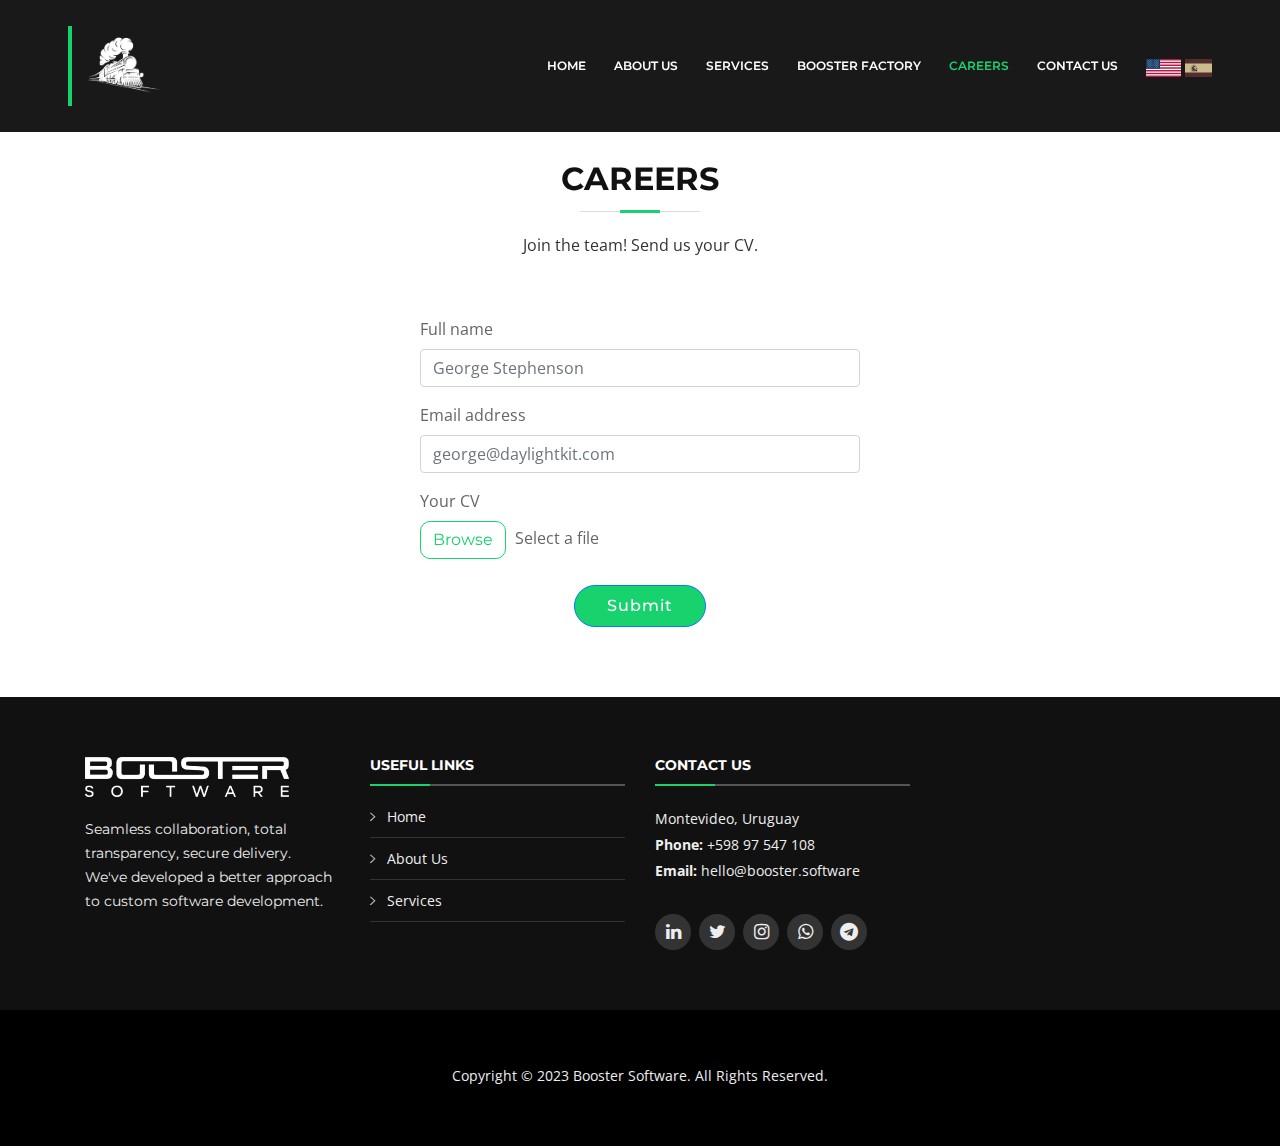
<file: careers/index.html>
<!DOCTYPE html>
<html lang="en">

<head>
    <meta charset="utf-8">
    <meta content="width=device-width, initial-scale=1.0" name="viewport">

    <title>Booster Software</title>
    <meta name="title" content="Booster Software">
    <meta name="description" content="IT Staff Augmentation, Software Development and Mobile Solutions company to grow your business. 2 years partnering with North American companies.">

    <meta property="og:type" content="website">
    <meta property="og:url" content="https://www.booster.software">
    <meta property="og:title" content="Booster Software">
    <meta property="og:description" content="IT Staff Augmentation, Software Development and Mobile Solutions company to grow your business. 2 years partnering with North American companies.">
    <meta property="og:image" content="https://www.booster.software/booster.png?v=8">
    <meta property="og:image:alt" content="Booster Software Logo">
    <meta property="og:site_name" content="Booster Software">
    <meta property="og:locale" content="en">

    <meta property="twitter:card" content="summary_large_image">
    <meta property="twitter:url" content="https://www.booster.software">
    <meta property="twitter:title" content="Booster Software">
    <meta property="twitter:description" content="IT Staff Augmentation, Software Development and Mobile Solutions company to grow your business. 2 years partnering with North American companies.">
    <meta property="twitter:image" content="https://www.booster.software/booster.png?v=8">
    <meta property="twitter:image:alt" content="Booster Software Logo">
    <meta property="twitter:site" content="@BoosterSoftware">

    <link rel="apple-touch-icon" sizes="180x180" href="/apple-touch-icon.png?v=8">
    <link rel="icon" type="image/png" sizes="32x32" href="/favicon-32x32.png?v=8">
    <link rel="icon" type="image/png" sizes="16x16" href="/favicon-16x16.png?v=8">
    <link rel="manifest" href="/site.webmanifest?v=8">
    <link rel="mask-icon" href="/safari-pinned-tab.svg?v=8" color="#000000">
    <link rel="shortcut icon" href="/favicon.ico?v=8">
    <meta name="apple-mobile-web-app-title" content="Booster Software">
    <meta name="application-name" content="Booster Software">
    <meta name="msapplication-TileColor" content="#ffc40d">
    <meta name="msapplication-TileImage" content="/mstile-144x144.png?v=8">
    <meta name="theme-color" content="#ffffff">

    <!-- Global site tag (gtag.js) - Google Analytics -->
    <script async src="https://www.googletagmanager.com/gtag/js?id=G-KX9FXVLYET"></script>
    <script>
      window.dataLayer = window.dataLayer || [];
      function gtag(){dataLayer.push(arguments);}
      gtag("js", new Date());
      gtag("config", "G-KX9FXVLYET");
    </script>

    <!-- Google Fonts -->
    <link href="https://fonts.googleapis.com/css?family=Open+Sans:300,300i,400,400i,700,700i|Montserrat:300,400,500,700" rel="stylesheet">

    <!-- Vendor CSS Files -->
    <link href="../assets/vendor/bootstrap/css/bootstrap.min.css" rel="stylesheet">
    <link href="../assets/vendor/icofont/icofont.min.css" rel="stylesheet">
    <link href="../assets/vendor/font-awesome/css/font-awesome.min.css" rel="stylesheet">
    <link href="../assets/vendor/ionicons/css/ionicons.min.css" rel="stylesheet">
    <link href="../assets/vendor/animate.css/animate.min.css" rel="stylesheet">
    <link href="../assets/vendor/venobox/venobox.css" rel="stylesheet">
    <link href="../assets/vendor/owl.carousel/assets/owl.carousel.min.css" rel="stylesheet">
    <link href="../assets/vendor/aos/aos.css" rel="stylesheet">

    <!-- Template Main CSS File -->
    <link href="../assets/css/style.css?v=11" rel="stylesheet">
</head>

<body>
    <!-- ======= Header ======= -->
    <header id="careersHeader" class="header fixed-top">
        <div class="container-fluid">
            <div class="row justify-content-center">
                <div class="col-xl-11 d-flex align-items-center">
                    <h1 class="logo mr-auto">
                        <a href="/index.html">
                            <img src="../assets/img/logo.png" alt="Booster Software Logo" class="img-fluid">
                        </a>
                    </h1>

                    <nav class="nav-menu d-none d-lg-block">
                        <ul class="align-items-center">
                            <li class="d-none"><a href="/" id="navMenuHidden"></a></li>
                            <li><a href="/" id="navMenuHome">Home</a></li>
                            <li><a href="/#about" id="navMenuAboutUs">About Us</a></li>
                            <li><a href="/#services" id="navMenuServices">Services</a></li>
                            <li><a href="/factory" id="navMenuFactory">Booster Factory</a></li>
                            <li class="active"><a href="#careers" id="navMenuCareers">Careers</a></li>
                            <li><a href="/#contact" id="navMenuContactUs">Contact Us</a></li>
                            <li>
                                <img src="../assets/img/country-flag/us.svg" class="language-flag" onclick="setLanguage('en')" id="languageFlagEN">
                                <img src="../assets/img/country-flag/es.svg" class="language-flag" onclick="setLanguage('es')" id="languageFlagES">
                            </li>
                        </ul>
                    </nav><!-- .nav-menu -->
                </div>
            </div>
        </div>
    </header><!-- End Header -->    
    <!-- ======= Careers Section ======= -->
    <section id="careers">
        <div class="container text-center" data-aos="zoom-in">
            <header class="section-header wow fadeInUp">
                <h3 id="careersTitle">Careers</h3>
                <p id="careersDescription">Join the team! Send us your CV.</p>
            </header>
            <div class="container text-center">
                <form id="careers-form">
                    <div class="form-group">
                        <label for="careersCVname" id="careersCVnameLabel">Full name</label>
                        <input type="text" class="form-control" id="careersCVname" placeholder="George Stephenson" required>
                    </div>
                    <div class="form-group">
                        <label for="careersCVemail" id="careersCVemailLabel">Email address</label>
                        <input type="email" class="form-control" id="careersCVemail" placeholder="george@daylightkit.com" required>
                    </div>
                    <div class="form-group">
                        <label for="careersCVfile" id="careersCVfileLabel">Your CV in PDF format</label>
                        <input type="file" accept="application/pdf, application/msword, application/vnd.openxmlformats-officedocument.wordprocessingml.document" class="form-control-file" id="careersCVfile" required>
                        <div>
                            <input type="button" class="btn btn-outline-primary" id="careersCVfileButton" value="Browse" required />
                            <span id="careersCVfileDescription">Select a file</span>
                        </div>
                    </div>
                    <button type="submit" class="btn btn-primary g-recaptcha" data-sitekey="6LdrsBEpAAAAAFnpt0pnmbUHXOk8tYBW_jbGhe5j" data-callback="onSubmit" data-action="careersApply" id="careersSubmit">
                        <span role="status" id="careersSubmitLabel">Submit</span>
                        <span class="spinner-border spinner-border-sm" id="careersSubmitSpinner"></span>
                    </button>    
                    <div class="collapse" id="careersSubmitCollapse">
                        <div class="alert" id="careersSubmitCollapseAlert" role="alert">
                            <h4 class="alert-heading" id="careersSubmitCollapseAlertHeader"></h4>
                            <p id="careersSubmitCollapseAlertMainMessage"></p>
                            <p class="mb-0" id="careersSubmitCollapseAlertFooterMessage"></p>
                        </div>
                    </div>
                </form>
            </div>
        </div>
    </section><!-- End Careers Section -->
    <!-- ======= Footer ======= -->
    <footer id="footer"></footer>
    <!-- End Footer -->
    <!-- Google reCAPTCHA script -->
    <script src="https://www.google.com/recaptcha/api.js"></script>
    <!-- Vendor JS Files -->
    <script src="../assets/vendor/jquery/jquery.min.js"></script>
    <script src="../assets/vendor/bootstrap/js/bootstrap.bundle.min.js"></script>
    <script src="../assets/vendor/jquery.easing/jquery.easing.min.js"></script>
    <script src="../assets/vendor/php-email-form/validate.js"></script>
    <script src="../assets/vendor/waypoints/jquery.waypoints.min.js"></script>
    <script src="../assets/vendor/counterup/counterup.min.js"></script>
    <script src="../assets/vendor/isotope-layout/isotope.pkgd.min.js"></script>
    <script src="../assets/vendor/venobox/venobox.min.js"></script>
    <script src="../assets/vendor/owl.carousel/owl.carousel.min.js"></script>
    <script src="../assets/vendor/aos/aos.js"></script>
    <!-- Template Main JS File -->
    <script src="../assets/js/main.js"></script>
</body>

</html>
</file>
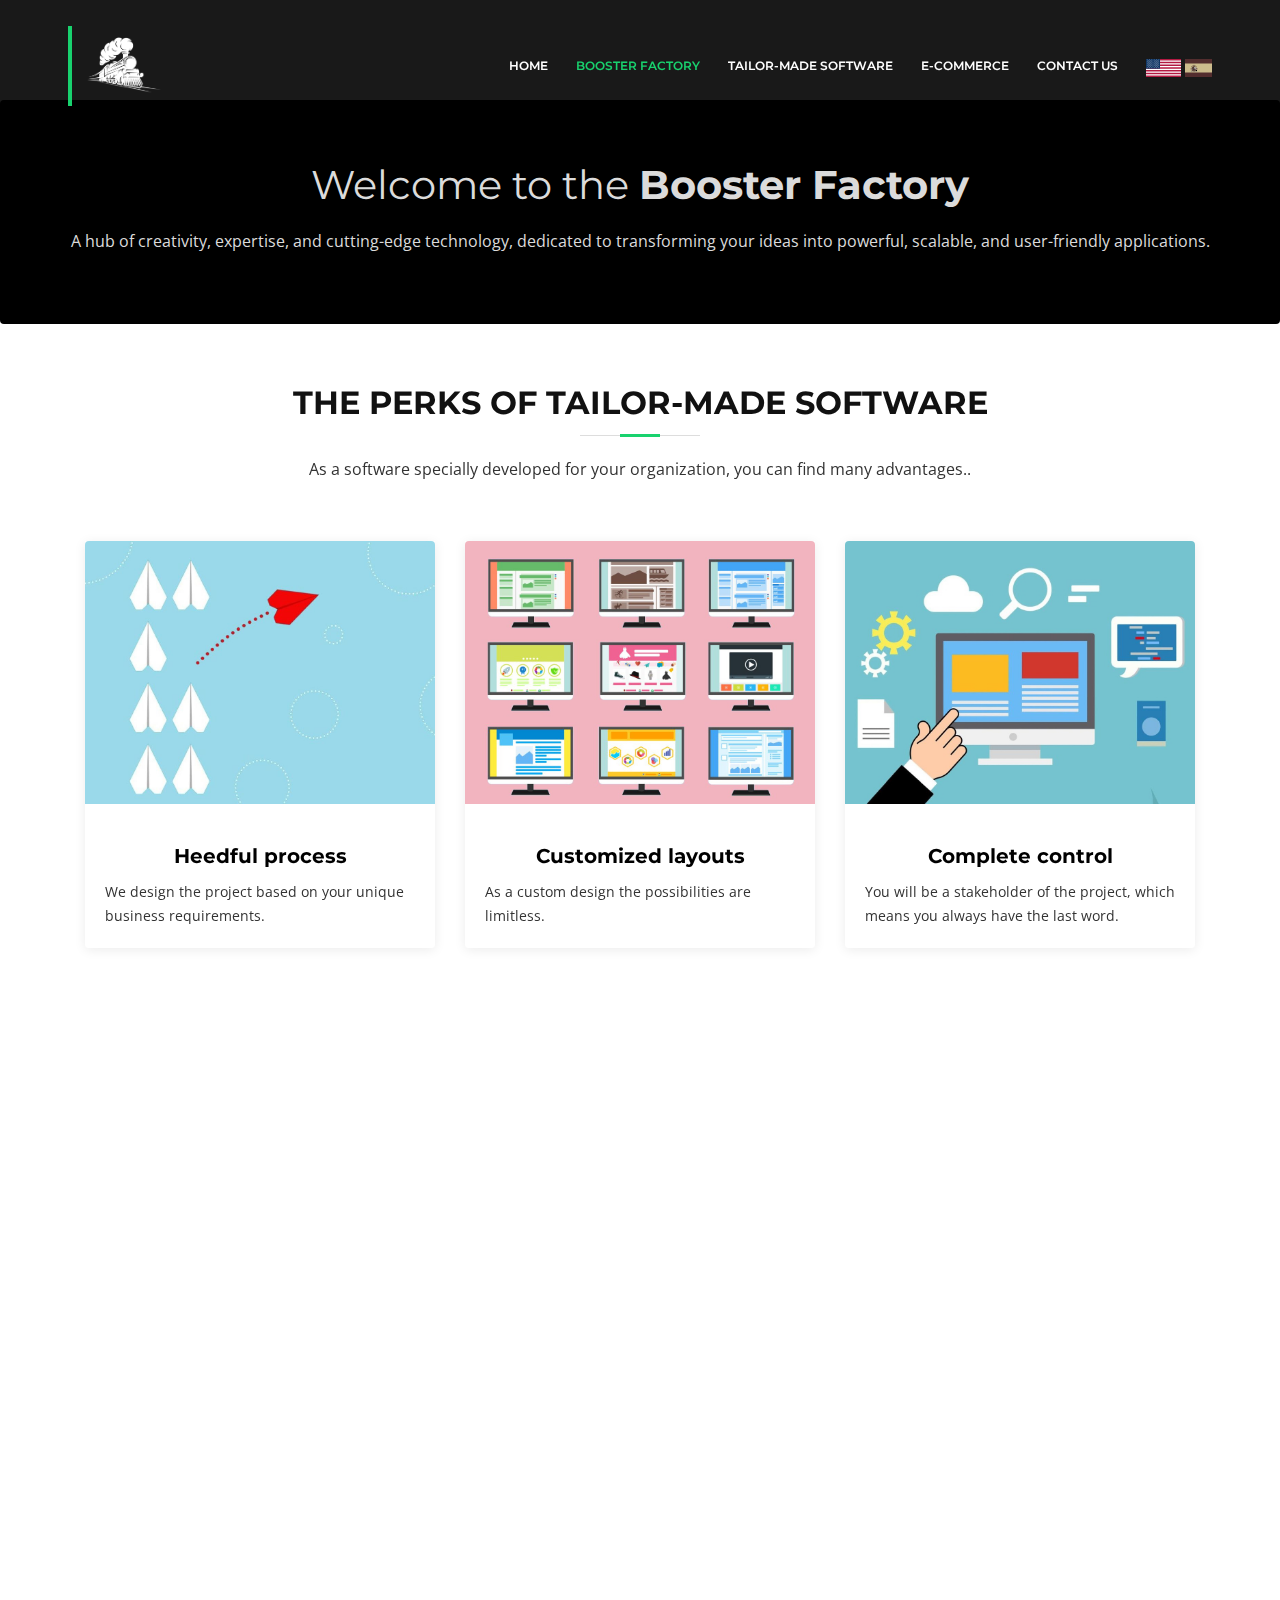
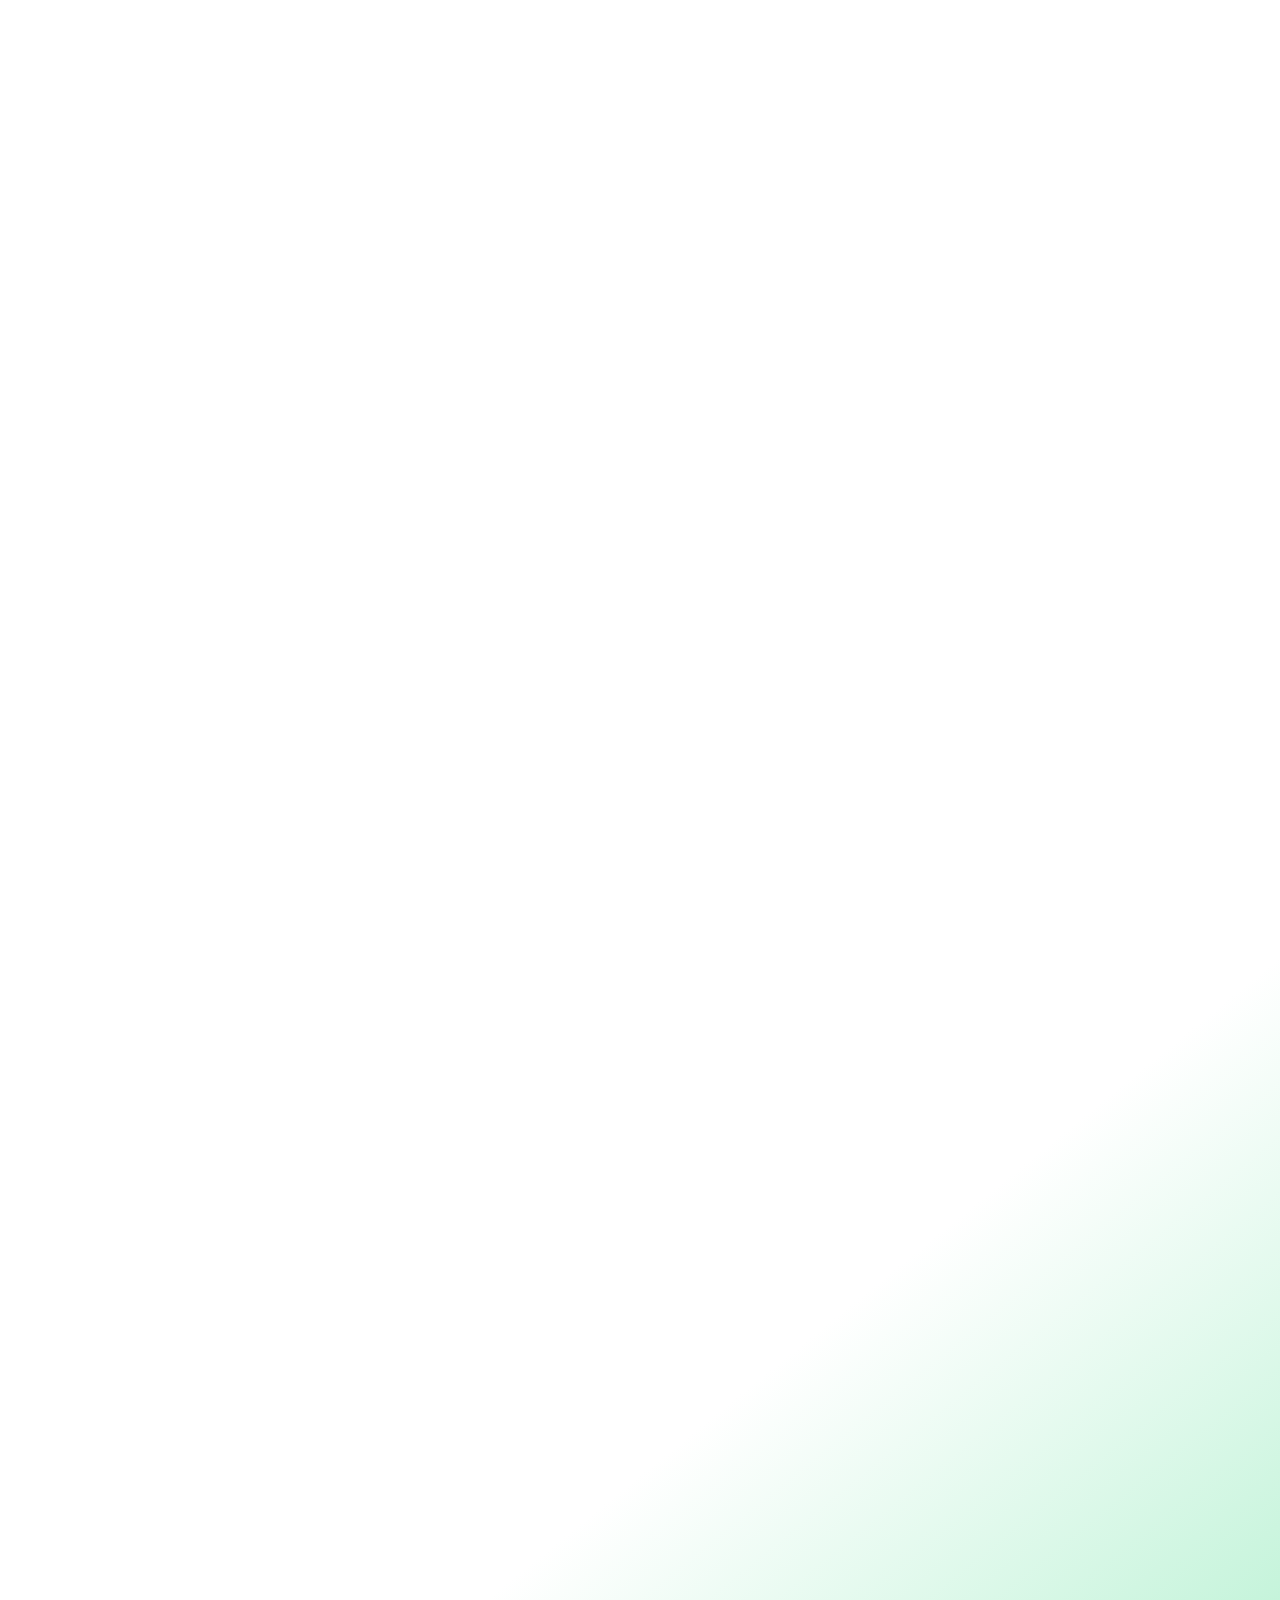
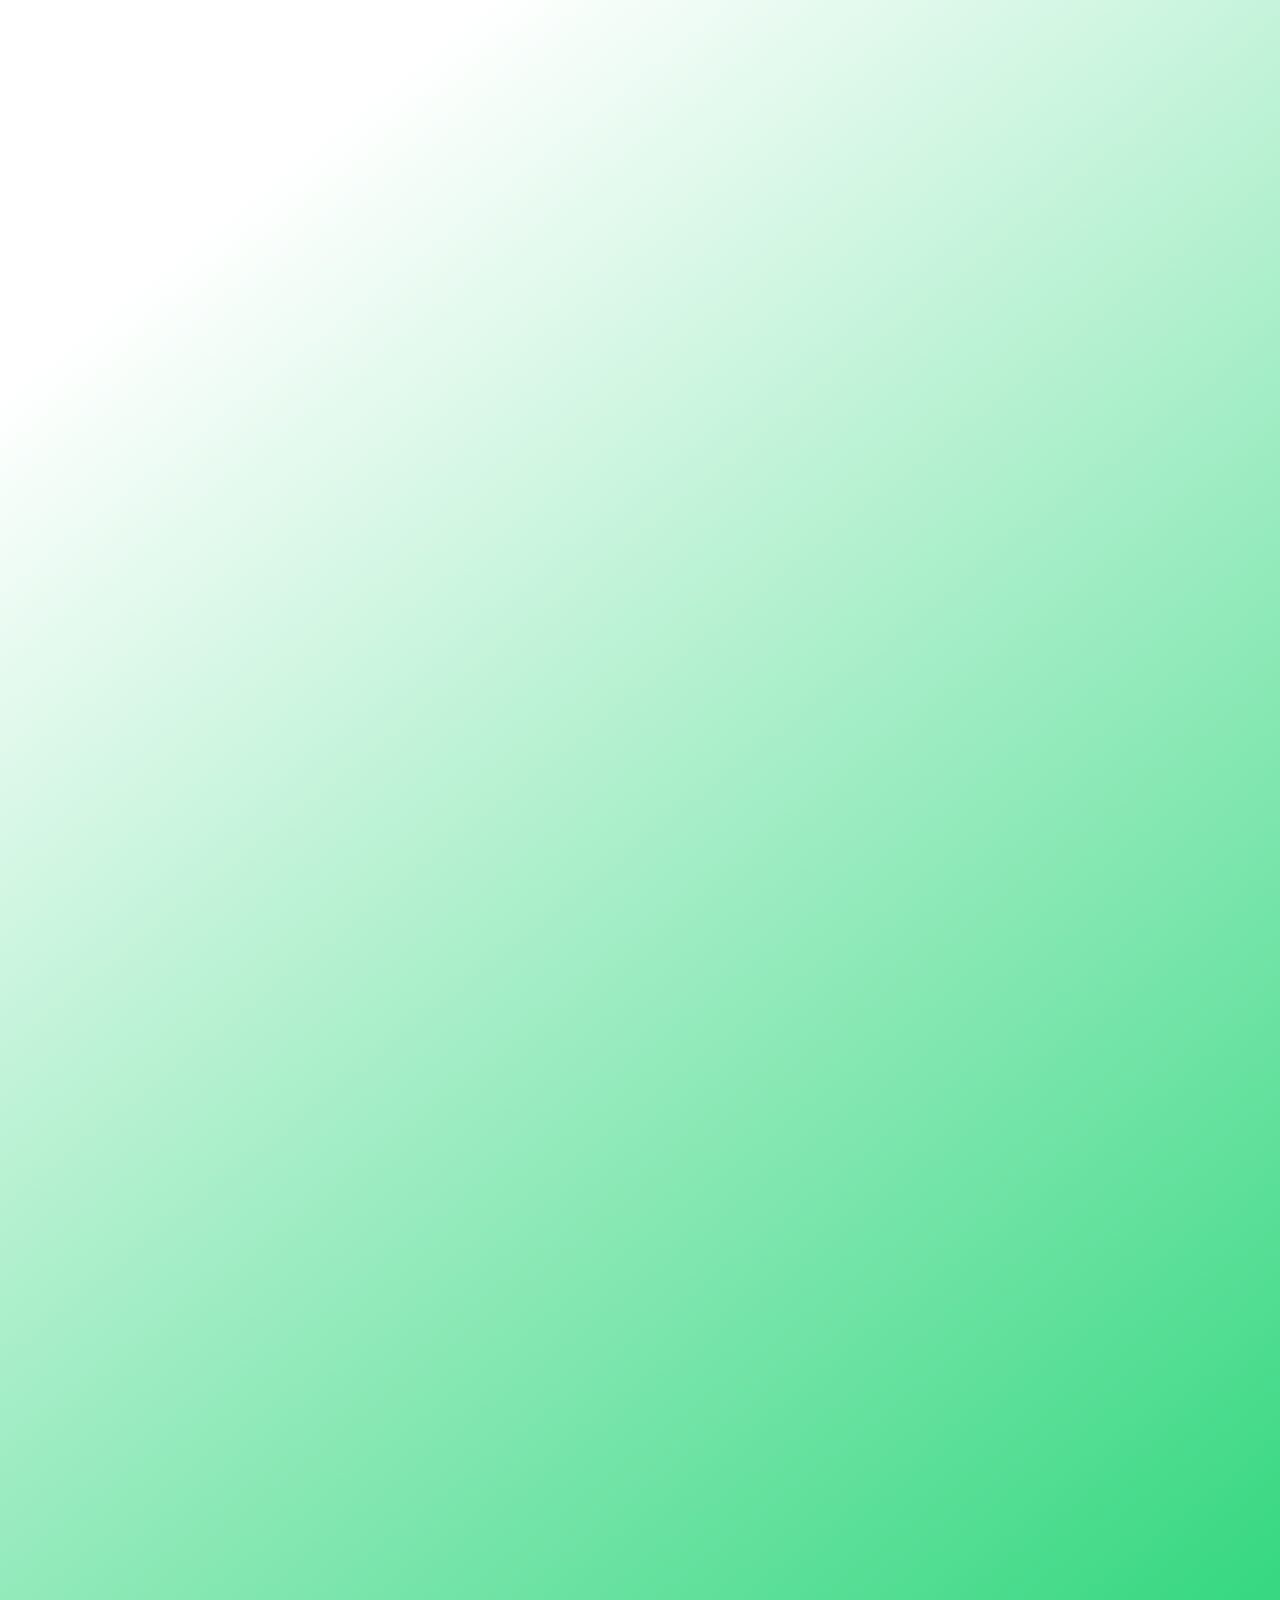
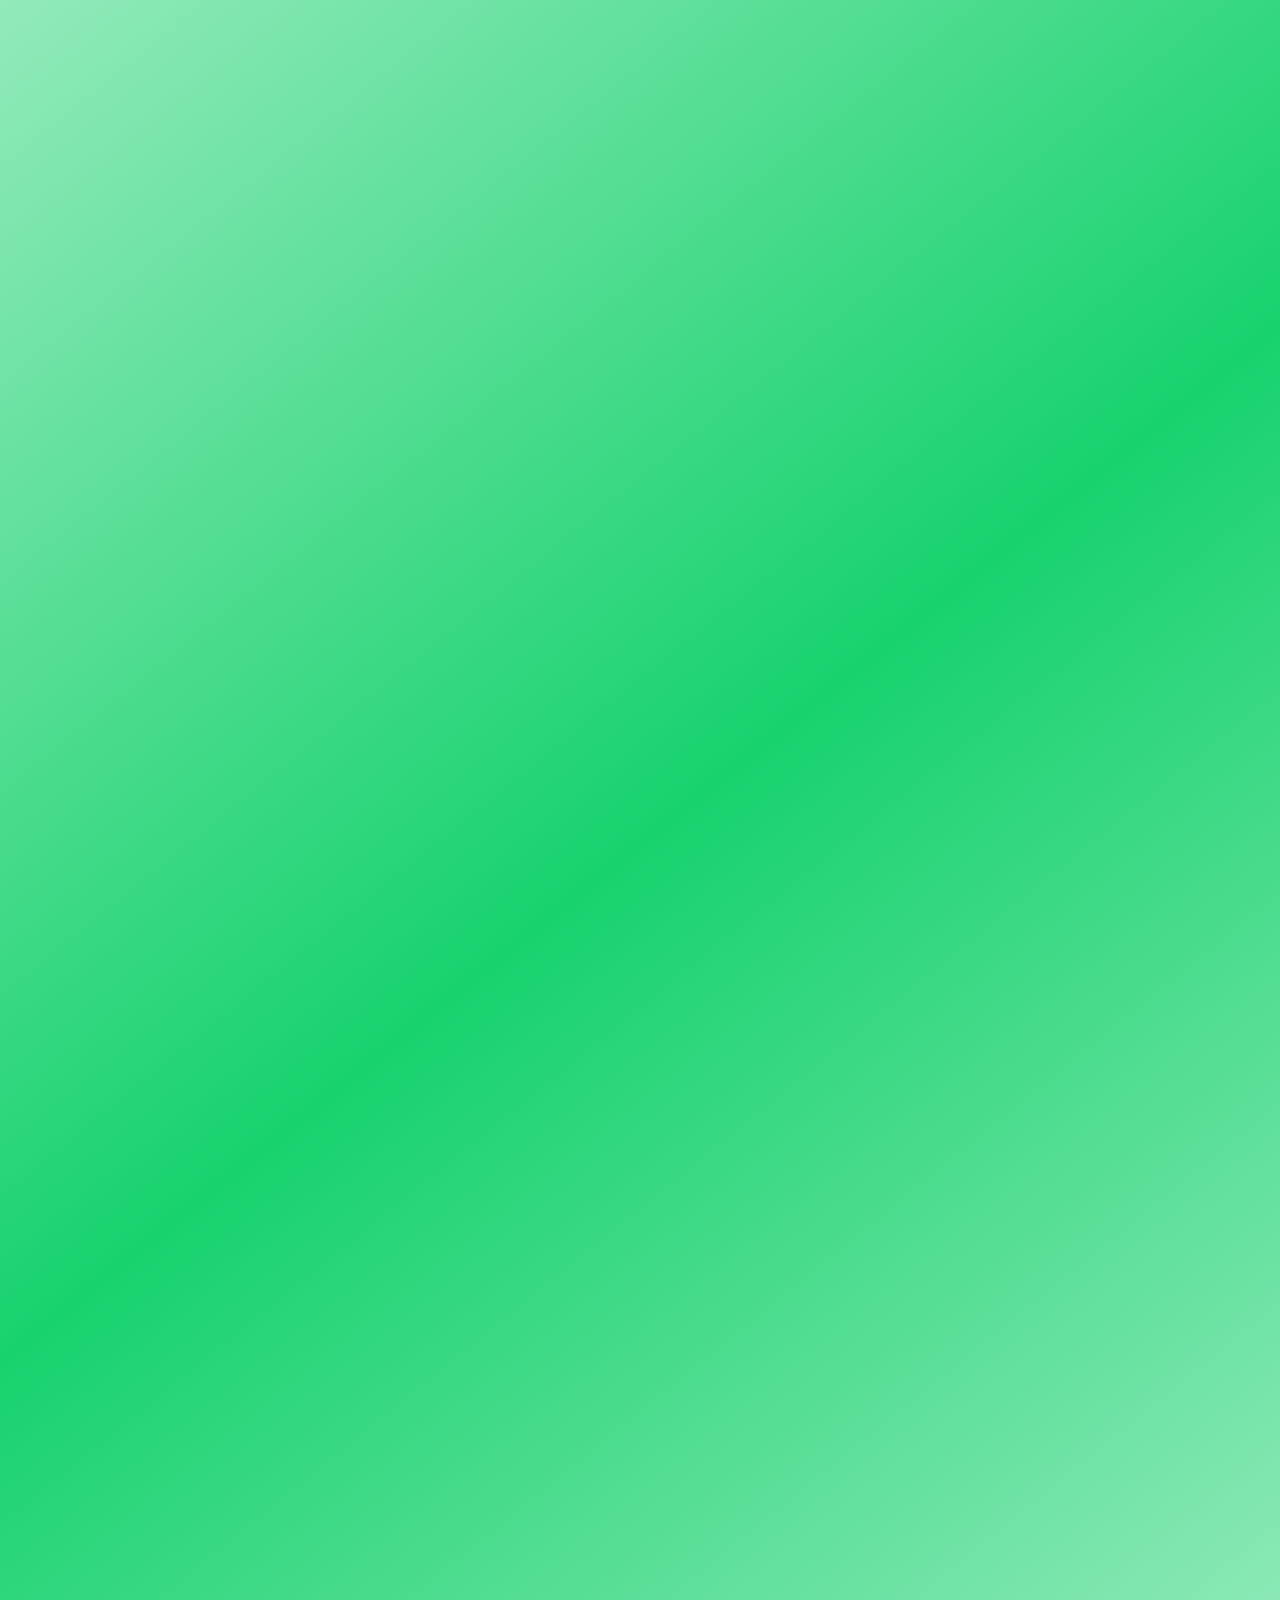
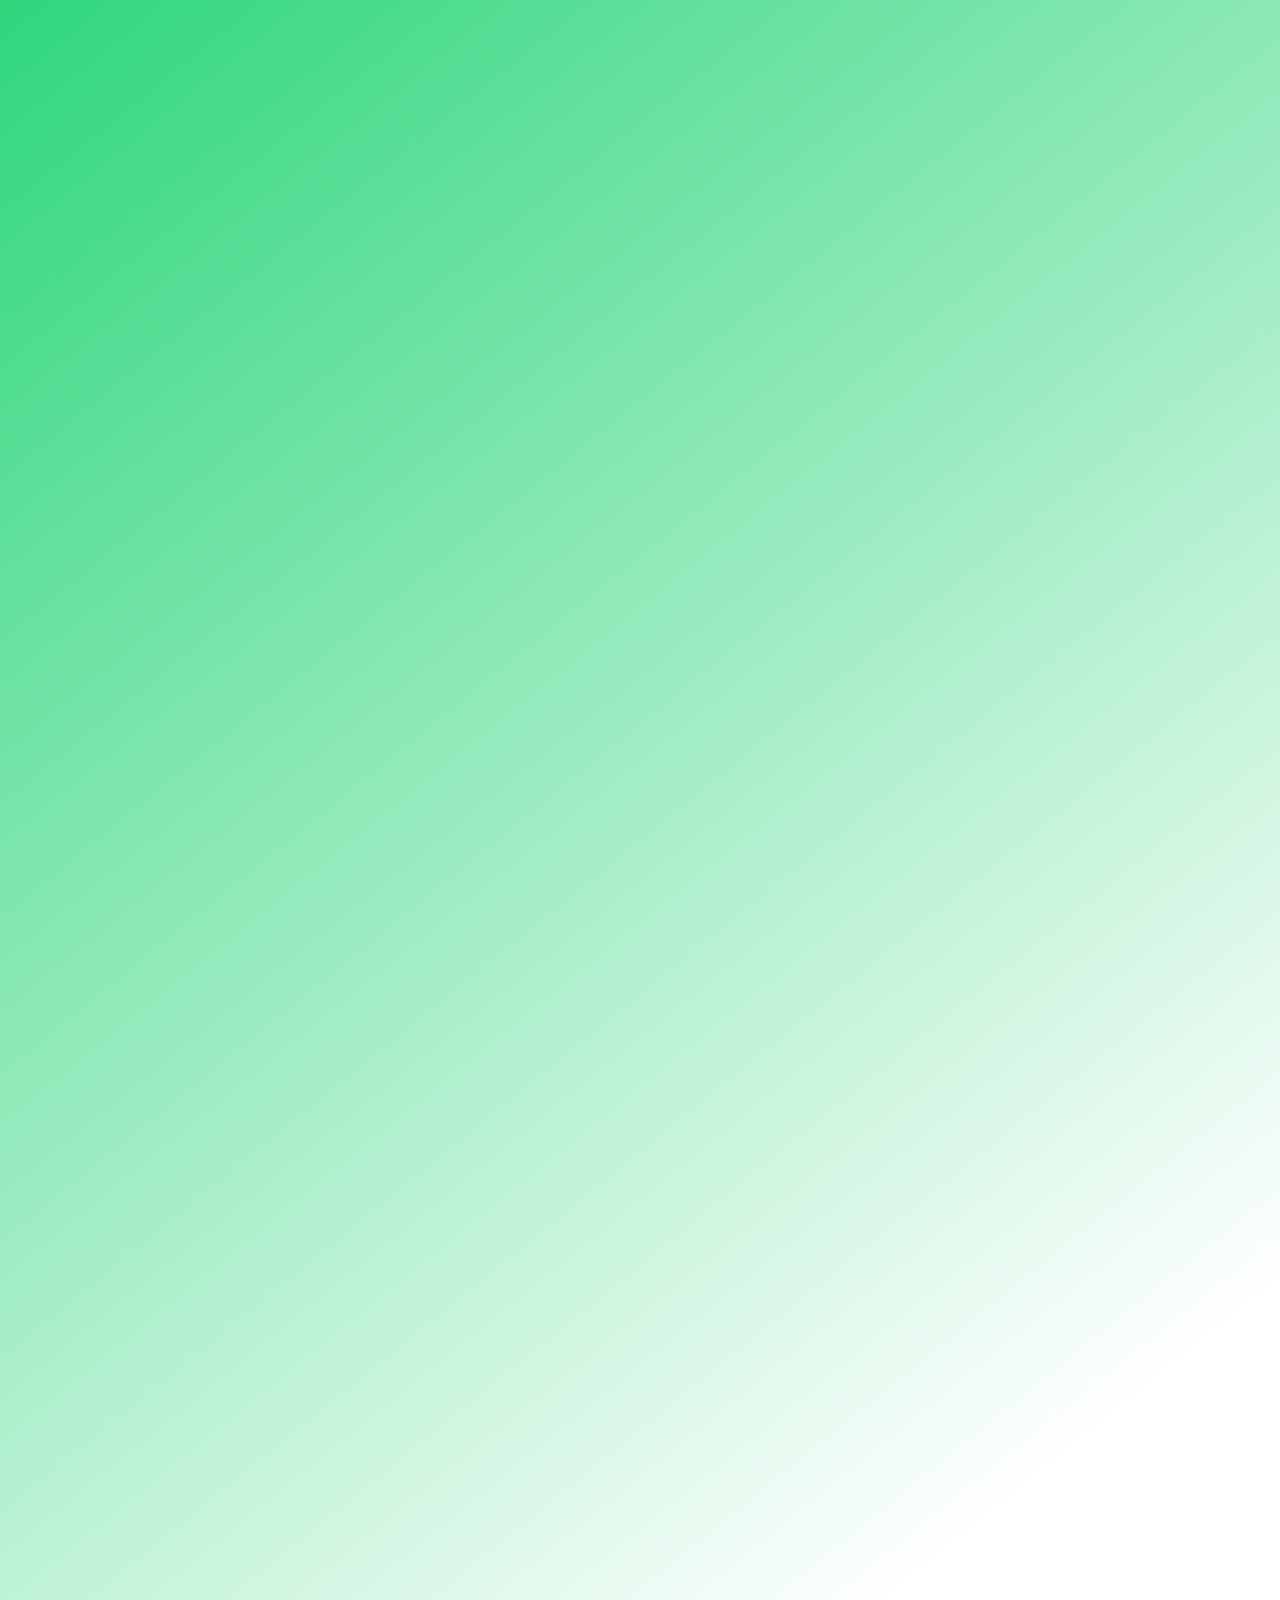
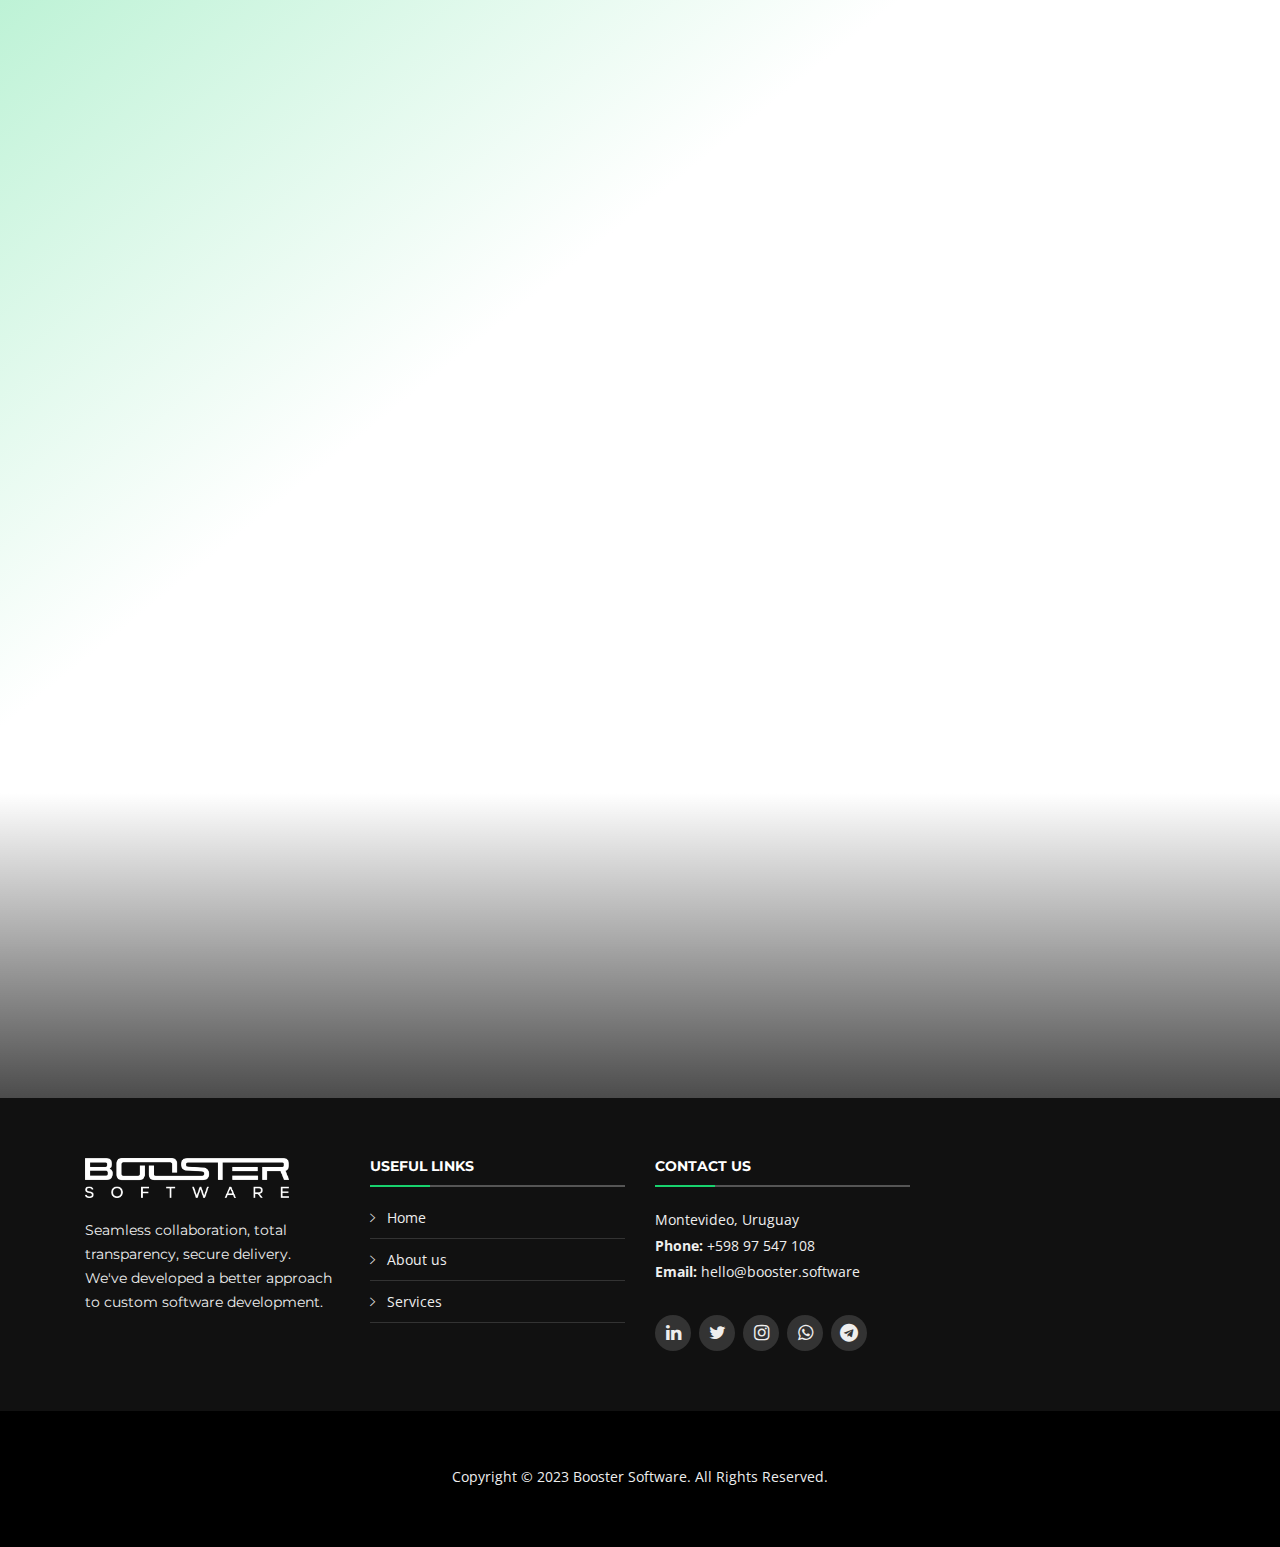
<file: factory/index.html>
<!DOCTYPE html>
<html lang="en">

<head>
    <meta charset="utf-8">
    <meta content="width=device-width, initial-scale=1.0" name="viewport">

    <title>Booster Software</title>
    <meta name="title" content="Booster Software">
    <meta name="description" content="IT Staff Augmentation, Software Development and Mobile Solutions company to grow your business. 2 years partnering with North American companies.">

    <meta property="og:type" content="website">
    <meta property="og:url" content="https://www.booster.software">
    <meta property="og:title" content="Booster Software">
    <meta property="og:description" content="IT Staff Augmentation, Software Development and Mobile Solutions company to grow your business. 2 years partnering with North American companies.">
    <meta property="og:image" content="https://www.booster.software/booster.png?v=8">
    <meta property="og:image:alt" content="Booster Software Logo">
    <meta property="og:site_name" content="Booster Software">
    <meta property="og:locale" content="en">

    <meta property="twitter:card" content="summary_large_image">
    <meta property="twitter:url" content="https://www.booster.software">
    <meta property="twitter:title" content="Booster Software">
    <meta property="twitter:description" content="IT Staff Augmentation, Software Development and Mobile Solutions company to grow your business. 2 years partnering with North American companies.">
    <meta property="twitter:image" content="https://www.booster.software/booster.png?v=8">
    <meta property="twitter:image:alt" content="Booster Software Logo">
    <meta property="twitter:site" content="@BoosterSoftware">

    <link rel="apple-touch-icon" sizes="180x180" href="/apple-touch-icon.png?v=8">
    <link rel="icon" type="image/png" sizes="32x32" href="/favicon-32x32.png?v=8">
    <link rel="icon" type="image/png" sizes="16x16" href="/favicon-16x16.png?v=8">
    <link rel="manifest" href="/site.webmanifest?v=8">
    <link rel="mask-icon" href="/safari-pinned-tab.svg?v=8" color="#000000">
    <link rel="shortcut icon" href="/favicon.ico?v=8">
    <meta name="apple-mobile-web-app-title" content="Booster Software">
    <meta name="application-name" content="Booster Software">
    <meta name="msapplication-TileColor" content="#ffc40d">
    <meta name="msapplication-TileImage" content="/mstile-144x144.png?v=8">
    <meta name="theme-color" content="#ffffff">

    <!-- Global site tag (gtag.js) - Google Analytics -->
    <script async src="https://www.googletagmanager.com/gtag/js?id=G-KX9FXVLYET"></script>
    <script>
      window.dataLayer = window.dataLayer || [];
      function gtag(){dataLayer.push(arguments);}
      gtag("js", new Date());
      gtag("config", "G-KX9FXVLYET");
    </script>

    <!-- Google Fonts -->
    <link href="https://fonts.googleapis.com/css?family=Open+Sans:300,300i,400,400i,700,700i|Montserrat:300,400,500,700" rel="stylesheet">

    <!-- Vendor CSS Files -->
    <link href="../assets/vendor/bootstrap/css/bootstrap.min.css" rel="stylesheet">
    <link href="../assets/vendor/icofont/icofont.min.css" rel="stylesheet">
    <link href="../assets/vendor/font-awesome/css/font-awesome.min.css" rel="stylesheet">
    <link href="../assets/vendor/ionicons/css/ionicons.min.css" rel="stylesheet">
    <link href="../assets/vendor/animate.css/animate.min.css" rel="stylesheet">
    <link href="../assets/vendor/venobox/venobox.css" rel="stylesheet">
    <link href="../assets/vendor/owl.carousel/assets/owl.carousel.min.css" rel="stylesheet">
    <link href="../assets/vendor/aos/aos.css" rel="stylesheet">

    <!-- Template Main CSS File -->
    <link href="../assets/css/style.css?v=11" rel="stylesheet">
</head>

<body>
    <!-- ======= Header ======= -->
    <header id="factoryHeader" class="header fixed-top">
        <div class="container-fluid">
            <div class="row justify-content-center">
                <div class="col-xl-11 d-flex align-items-center">
                    <h1 class="logo mr-auto">
                        <a href="/index.html">
                            <img src="../assets/img/logo.png" alt="Booster Software Logo" class="img-fluid">
                        </a>
                    </h1>
                    <nav class="nav-menu d-none d-lg-block">
                        <ul class="align-items-center">
                            <li class="d-none"><a href="/" id="navMenuHidden"></a></li>
                            <li><a href="/" id="navMenuHome">Home</a></li>
                            <li class="active"><a href="#factory" id="navMenuFactory">Booster Factory</a></li>
                            <li><a href="#factoryCustomSoftware" id="navMenuFactoryCustomSoftware">Tailor-made software</a></li>
                            <li><a href="#ecommerce" id="navMenuFactoryEcommerce">e-Commerce</a></li>
                            <li><a href="/#contact" id="navMenuContactUs">Contact Us</a></li>
                            <li>
                                <img src="../assets/img/country-flag/us.svg" class="language-flag" onclick="setLanguage('en')" id="languageFlagEN">
                                <img src="../assets/img/country-flag/es.svg" class="language-flag" onclick="setLanguage('es')" id="languageFlagES">
                            </li>
                        </ul>
                    </nav><!-- .nav-menu -->
                </div>
            </div>
        </div>
    </header><!-- End Header -->    
    <!-- ======= Booster Factory Sections ======= -->
    <div id="factory">
        <section id="factoryMainTitle" class="fancyCubesBackground">
            <div class="card justify-content-center align-items-center">
                <h1 id="factoryMainTitleText1">Welcome to the <b>Booster Factory</b></h1>
                <p id="factoryMainTitleText2">a hub of creativity, expertise, and cutting-edge technology, dedicated to transforming your ideas into powerful, scalable, and user-friendly applications.</p>           
                <!-- <div class="row justify-content-center align-items-center">
                    <div class="promo">
                        <ul class="list-unstyled">
                            <li><div class="icon"><i class="ion-ios-checkmark-outline"></i><span id="factoryFeatures1Feature1">Software development</span></div></li>
                            <li><div class="icon"><i class="ion-ios-checkmark-outline"></i><span id="factoryFeatures1Feature2">App development</span></div></li>
                            <li><div class="icon"><i class="ion-ios-checkmark-outline"></i><span id="factoryFeatures1Feature3">Web development</span></div></li>
                        </ul>
                    </div>
                    <div class="promo">
                        <ul class="list-unstyled">
                            <li><div class="icon"><i class="ion-ios-checkmark-outline"></i><span id="factoryFeatures2Feature1">Business-to-business (B2B)</span></div></li>
                            <li><div class="icon"><i class="ion-ios-checkmark-outline"></i><span id="factoryFeatures2Feature2">Software solutions</span></div></li>
                            <li><div class="icon"><i class="ion-ios-checkmark-outline"></i><span id="factoryFeatures2Feature3">e-Commerce</span></div></li>
                        </ul>
                    </div>
                    <div class="promo">
                        <ul class="list-unstyled">
                            <li><div class="icon"><i class="ion-ios-checkmark-outline"></i><span id="factoryFeatures3Feature1">100% custom design</span></div></li>
                            <li><div class="icon"><i class="ion-ios-checkmark-outline"></i><span id="factoryFeatures3Feature2">No charge per sale</span></div></li>
                            <li><div class="icon"><i class="ion-ios-checkmark-outline"></i><span id="factoryFeatures3Feature3">Free support</span></div></li>
                        </ul>
                    </div>
                </div> -->
            </div>
        </section>
        <section id="factoryCustomSoftware">
            <div class="container" data-aos="fade-up">
                <header class="section-header">
                    <h3 id="factoryCustomSoftwareTitle">The perks of tailor-made software</h3>
                    <p id="factoryCustomSoftwareDescription">As a software specially developed for your organization, you can find many advantages like...</p>
                </header>
                <div class="row factoryCustomSoftware-cols">
                    <div class="col-md-4" data-aos="fade-up" data-aos-delay="100">
                        <div class="factoryCustomSoftware-col">
                            <div class="img">
                                <img src="../assets/img/factory-tailored/factory-tailored-be-unique.jpg" alt="" class="img-fluid">
                            </div>
                            <h2 class="title"><a href="#" id="factoryCustomSoftwareTitle1">Heedful process</a></h2>
                            <p id="factoryCustomSoftwareDescription1">
                                We design the project based on your unique business requirements.
                            </p>
                        </div>
                    </div>
                    <div class="col-md-4" data-aos="fade-up" data-aos-delay="200">
                        <div class="factoryCustomSoftware-col">
                            <div class="img">
                                <img src="../assets/img/factory-tailored/factory-tailored-website.jpg" alt="" class="img-fluid">
                            </div>
                            <h2 class="title"><a href="#" id="factoryCustomSoftwareTitle2">Customized layouts</a></h2>
                            <p id="factoryCustomSoftwareDescription2">
                                As a custom design the possibilities are limitless.
                            </p>
                        </div>
                    </div>
                    <div class="col-md-4" data-aos="fade-up" data-aos-delay="300">
                        <div class="factoryCustomSoftware-col">
                            <div class="img">
                                <img src="../assets/img/factory-tailored/factory-tailored-control.jpg" alt="" class="img-fluid">
                            </div>
                            <h2 class="title"><a href="#" id="factoryCustomSoftwareTitle3">Complete control</a></h2>
                            <p id="factoryCustomSoftwareDescription3">
                                You will be a stakeholder of the project, which means you always have the last word.
                            </p>
                        </div>
                    </div>
                </div>
                <div class="row factoryCustomSoftware-cols">
                    <div class="col-md-4" data-aos="fade-up" data-aos-delay="100">
                        <div class="factoryCustomSoftware-col">
                            <div class="img">
                                <img src="../assets/img/factory-tailored/factory-tailored-website-building.jpg" alt="" class="img-fluid">
                            </div>
                            <h2 class="title" id="factoryCustomSoftwareTitle4"><a href="#">Support costs included</a></h2>
                            <p id="factoryCustomSoftwareDescription4">
                                Necessary support is provided at all stages of the project.
                            </p>
                        </div>
                    </div>
                    <div class="col-md-4" data-aos="fade-up" data-aos-delay="200">
                        <div class="factoryCustomSoftware-col">
                            <div class="img">
                                <img src="../assets/img/portfolio/card1.jpg" alt="" class="img-fluid">
                            </div>
                            <h2 class="title"><a href="#" id="factoryCustomSoftwareTitle5">Long-term relationship</a></h2>
                            <p id="factoryCustomSoftwareDescription5">
                                To ensure your success we weill be there for post-production support.
                            </p>
                        </div>
                    </div>
                    <div class="col-md-4" data-aos="fade-up" data-aos-delay="300">
                        <div class="factoryCustomSoftware-col">
                            <div class="img">
                                <img src="../assets/img/factory-tailored/factory-tailored-web-design.jpg" alt="" class="img-fluid">
                            </div>
                            <h2 class="title"><a href="#" id="factoryCustomSoftwareTitle6">Flexibility and real-time improvements</a></h2>
                            <p id="factoryCustomSoftwareDescription6">
                                With our flexible development model we can adopt the software on the way you want during the process.
                            </p>
                        </div>
                    </div>
                </div>
            </div>
        </section>
        <!-- ======= Facts Section ======= -->
        <section id="ecommerce" class="align-items-center text-center">
            <div class="container" data-aos="fade-up" data-aos-delay="500">
                <header class="section-header">
                    <h3 id="eCommerceTitle">e-Commerce</h3>
                    <p id="eCommerceDescription">Join one of the world’s largest industries.</p>
                </header>
                <div class="align-items-center text-center">
                    <img src="../assets/img/factory-ecommerce/ecommerce-img.png" alt="" class="img-fluid">
                </div>
            </div>
        </section>
        <section id="ecommerceMedia">
            <div class="media-container">
                <div class="media row container-fluid align-items-center" data-aos="fade-right" data-aos-delay="850">
                    <div class="media-img align-items-center text-center col-12 col-sm-12 col-md-12 col-lg-6 col-xl-6">
                        <img src="../assets/img/factory-ecommerce/factory-ecommerce-shopping-cart.png" class="mr-3" alt="">
                    </div>
                    <div class="media-body col-12 col-sm-12 col-md-12 col-lg-6 col-xl-6">
                      <h2 id="ecommerceMediaTile1">Design and development</h2>
                      <p id="ecommerceMediaDescription1">We will build a custom online store with all the latest features including <b>shopping cart</b>, <b>wish list</b>, and <b>coupon management</b> along with the best design to give your customers a unique experience.</p>
                    </div>
                </div>
                <div class="media row container-fluid align-items-center" data-aos="fade-left" data-aos-delay="500">
                    <div class="media-img align-items-center col-12 col-sm-12 col-md-12 col-lg-6 col-xl-6 order-lg-last order-xl-last">
                        <img src="../assets/img/factory-ecommerce/factory-ecommerce-payment-methods.png" alt="">
                    </div>
                    <div class="media-body col-12 col-sm-12 col-md-12 col-lg-6 col-xl-6 order-lg-first order-xl-first">
                      <h2 id="ecommerceMediaTile2">Integration with payment methods</h2>
                      <p id="ecommerceMediaDescription2">Be the best choice for your clients when it comes to pay. At Booster Software we can integrate the most popular payment methods such as <b>PayPal</b>, <b>Stripe</b>, <b>MercadoPago</b> and basically any payment method your prefer.</p>
                    </div>
                </div>
                <div class="media row container-fluid align-items-center" data-aos="fade-right" data-aos-delay="500">
                    <div class="media-img align-items-center text-center col-12 col-xs-12 col-s-12 col-md-12 col-lg-6 col-xl-6">
                        <img src="../assets/img/factory-ecommerce/factory-ecommerce-analytics.png" alt="">
                    </div>
                    <div class="media-body col-12 col-sm-12 col-md-12 col-lg-6 col-xl-6">
                      <h2 id="ecommerceMediaTile3">Products and sales management solutions</h2>
                      <p id="ecommerceMediaDescription3">Have <b>everything under control</b> on the palm of your hand wherever you are with a custom app build by us for your company that will be available as a <b>web app</b> on your web browser and as a <b>mobile app</b> on your phone.</p>
                    </div>
                </div>
                <div class="media row container-fluid align-items-center" data-aos="fade-left" data-aos-delay="500">
                    <div class="media-img align-items-center col-12 col-sm-12 col-md-12 col-lg-6 col-xl-6 order-lg-last order-xl-last">
                        <img src="../assets/img/factory-ecommerce/factory-ecommerce-seo.png" alt="">
                    </div>
                    <div class="media-body media-body col-12 col-sm-12 col-md-12 col-lg-6 col-xl-6 order-lg-first order-xl-first">
                      <h2 id="ecommerceMediaTile4">Search Engine Positioning</h2>
                      <p id="ecommerceMediaDescription4">Be the first to reach new clients by appearing in more results on search engines like <b>Google</b>, <b>Bing</b>, <b>Duck Duck Go</b> and many more. We’ll make it possible by following SEO best practices.</p>
                    </div>
                </div>
                <div class="media row container-fluid align-items-center" data-aos="fade-right" data-aos-delay="500">
                    <div class="media-img align-items-center text-center col-12 col-xs-12 col-s-12 col-md-12 col-lg-6 col-xl-6">
                        <img src="../assets/img/factory-ecommerce/factory-ecommerce-domain.png" alt="">
                    </div>
                    <div class="media-body col-12 col-sm-12 col-md-12 col-lg-6 col-xl-6">
                      <h2 id="ecommerceMediaTile5">Domain</h2>
                      <p id="ecommerceMediaDescription5">Get <b>yur own domain name</b> and TLD (.com, .net .org, etc.) of your choice. We'll include <b>SSL certificate</b> to make it even more secure and reliable.</p>
                    </div>
                </div>
                <div class="media row container-fluid align-items-center" data-aos="fade-left" data-aos-delay="500">
                    <div class="media-img align-items-center col-12 col-sm-12 col-md-12 col-lg-6 col-xl-6 order-lg-last order-xl-last">
                        <img src="../assets/img/factory-ecommerce/factory-ecommerce-hosting.png" alt="">
                    </div>
                    <div class="media-body media-body col-12 col-sm-12 col-md-12 col-lg-6 col-xl-6 order-lg-first order-xl-first">
                      <h2 id="ecommerceMediaTile6">Hosting</h2>
                      <p id="ecommerceMediaDescription6">Let us <b>allocate</b> your new shiny <b>website</b> for you. It’ll be <b>easy</b>, <b>secure</b> and we’ll ensure it’s <b>available 24/7</b>.</p>
                    </div>
                </div>
                <div class="media row container-fluid align-items-center" data-aos="fade-right" data-aos-delay="500">
                    <div class="media-img align-items-center text-center col-12 col-xs-12 col-s-12 col-md-12 col-lg-6 col-xl-6">
                        <img src="../assets/img/factory-ecommerce/factory-ecommerce-devices.png" alt="">
                    </div>
                    <div class="media-body col-12 col-sm-12 col-md-12 col-lg-6 col-xl-6">
                      <h2 id="ecommerceMediaTile7">Modern and responsive design</h2>
                      <p id="ecommerceMediaDescription7">Your products available on <b>any screen</b> always keeping the <b>quality</b> and <b>design harmony</b> cross platform.</p>
                    </div>
                </div>
            </section>
            <!-- End Facts Section -->
            <!-- ======= Call To Action Section ======= -->
            <section id="factory-cta">
                <div id="call-to-action">
                    <div class="container text-center" data-aos="zoom-in">
                        <h3 id="digitalPartnerTitle">YOUR DIGITAL PARTNER IN CUSTOM SOFTWARE</h3>
                        <p id="digitalPartnerDescription">Ready to revolutionize your online business? Let's discuss how our e-commerce solutions can empower your brand, increase sales, and deliver an unparalleled shopping experience to your customers.</p>
                        <a class="cta-btn" id="digitalPartnerCTA" href="/#contact">Contact Us</a>
                    </div>
                </div>
            </section><!-- End Call To Action Section -->
                <section id="factoryProcess"></section>
            </section>
        </div><!-- End Booster Factory Sections -->
        <!-- ======= Footer ======= -->
        <footer id="footer"></footer>
        <!-- End Footer -->
    <a href="#" class="back-to-top"><i class="fa fa-chevron-up"></i></a>
    <!-- Google reCAPTCHA script -->
    <script src="https://www.google.com/recaptcha/api.js"></script>
    <!-- Vendor JS Files -->
    <script src="../assets/vendor/jquery/jquery.min.js"></script>
    <script src="../assets/vendor/bootstrap/js/bootstrap.bundle.min.js"></script>
    <script src="../assets/vendor/jquery.easing/jquery.easing.min.js"></script>
    <script src="../assets/vendor/php-email-form/validate.js"></script>
    <script src="../assets/vendor/waypoints/jquery.waypoints.min.js"></script>
    <script src="../assets/vendor/counterup/counterup.min.js"></script>
    <script src="../assets/vendor/isotope-layout/isotope.pkgd.min.js"></script>
    <script src="../assets/vendor/venobox/venobox.min.js"></script>
    <script src="../assets/vendor/owl.carousel/owl.carousel.min.js"></script>
    <script src="../assets/vendor/aos/aos.js"></script>
    <!-- Template Main JS File -->
    <script src="../assets/js/main.js"></script>
</body>

</html>
</file>
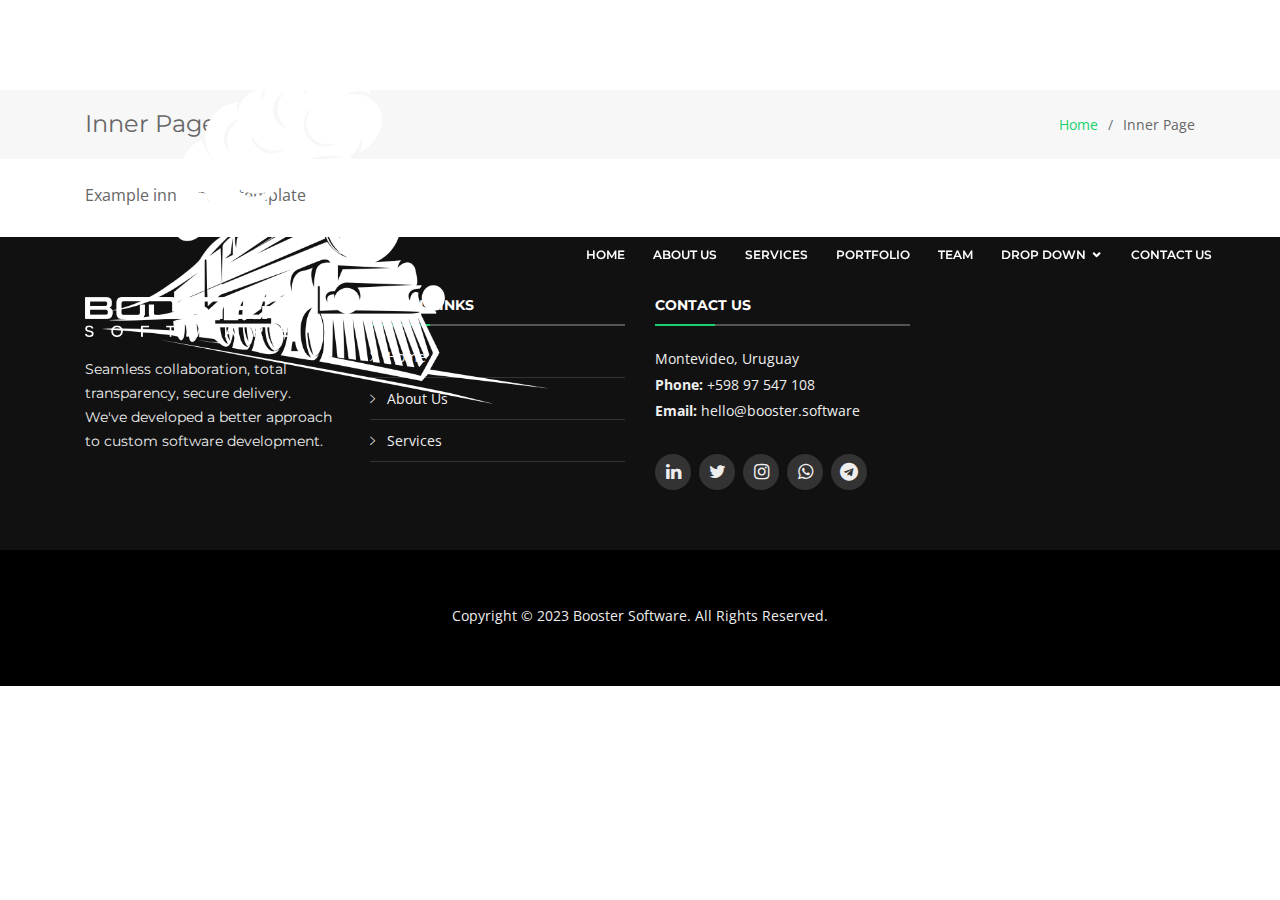
<file: inner-page.html>
<!DOCTYPE html>
<html lang="en">

<head>
  <meta charset="utf-8">
  <meta content="width=device-width, initial-scale=1.0" name="viewport">

  <title>Booster Software</title>
  <meta name="title" content="Booster Software">
  <meta name="description" content="IT Staff Augmentation, Software Development and Mobile Solutions company to grow your business. 2 years partnering with North American companies.">

  <meta property="og:type" content="website">
  <meta property="og:url" content="https://www.booster.software">
  <meta property="og:title" content="Booster Software">
  <meta property="og:description" content="IT Staff Augmentation, Software Development and Mobile Solutions company to grow your business. 2 years partnering with North American companies.">
  <meta property="og:image" content="https://www.booster.software/booster.png?v=8">
  <meta property="og:image:alt" content="Booster Software Logo">
  <meta property="og:site_name" content="Booster Software">
  <meta property="og:locale" content="en">

  <meta property="twitter:card" content="summary_large_image">
  <meta property="twitter:url" content="https://www.booster.software">
  <meta property="twitter:title" content="Booster Software">
  <meta property="twitter:description" content="IT Staff Augmentation, Software Development and Mobile Solutions company to grow your business. 2 years partnering with North American companies.">
  <meta property="twitter:image" content="https://www.booster.software/booster.png?v=8">
  <meta property="twitter:image:alt" content="Booster Software Logo">
  <meta property="twitter:site" content="@BoosterSoftware">

  <link rel="apple-touch-icon" sizes="180x180" href="/apple-touch-icon.png?v=8">
  <link rel="icon" type="image/png" sizes="32x32" href="/favicon-32x32.png?v=8">
  <link rel="icon" type="image/png" sizes="16x16" href="/favicon-16x16.png?v=8">
  <link rel="manifest" href="/site.webmanifest?v=8">
  <link rel="mask-icon" href="/safari-pinned-tab.svg?v=8" color="#000000">
  <link rel="shortcut icon" href="/favicon.ico?v=8">
  <meta name="apple-mobile-web-app-title" content="Booster Software">
  <meta name="application-name" content="Booster Software">
  <meta name="msapplication-TileColor" content="#ffc40d">
  <meta name="msapplication-TileImage" content="/mstile-144x144.png?v=8">
  <meta name="theme-color" content="#ffffff">

  <!-- Global site tag (gtag.js) - Google Analytics -->
  <script async src="https://www.googletagmanager.com/gtag/js?id=G-KX9FXVLYET"></script>
  <script>
    window.dataLayer = window.dataLayer || [];
    function gtag(){dataLayer.push(arguments);}
    gtag("js", new Date());
    gtag("config", "G-KX9FXVLYET");
  </script>

  <!-- Google Fonts -->
  <link href="https://fonts.googleapis.com/css?family=Open+Sans:300,300i,400,400i,700,700i|Montserrat:300,400,500,700" rel="stylesheet">

  <!-- Vendor CSS Files -->
  <link href="assets/vendor/bootstrap/css/bootstrap.min.css" rel="stylesheet">
  <link href="assets/vendor/icofont/icofont.min.css" rel="stylesheet">
  <link href="assets/vendor/font-awesome/css/font-awesome.min.css" rel="stylesheet">
  <link href="assets/vendor/ionicons/css/ionicons.min.css" rel="stylesheet">
  <link href="assets/vendor/animate.css/animate.min.css" rel="stylesheet">
  <link href="assets/vendor/venobox/venobox.css" rel="stylesheet">
  <link href="assets/vendor/owl.carousel/assets/owl.carousel.min.css" rel="stylesheet">
  <link href="assets/vendor/aos/aos.css" rel="stylesheet">

  <!-- Template Main CSS File -->
  <link href="assets/css/style.css?v=11" rel="stylesheet">
</head>

<body>

  <!-- ======= Header ======= -->
  <header id="header" class="fixed-top ">
    <div class="container-fluid">

      <div class="row justify-content-center">
        <div class="col-xl-11 d-flex align-items-center">
          <h1 class="logo mr-auto">
            <a href="index.html">
              <img src="assets/img/logo.png" alt="Booster Software Logo" class="img-fluid">
            </a>
          </h1>

          <nav class="nav-menu d-none d-lg-block">
            <ul>
              <li><a href="index.html">Home</a></li>
              <li><a href="#about">About Us</a></li>
              <li><a href="#services">Services</a></li>
              <li><a href="#portfolio">Portfolio</a></li>
              <li><a href="#team">Team</a></li>
              <li class="drop-down"><a href="">Drop Down</a>
                <ul>
                  <li><a href="#">Drop Down 1</a></li>
                  <li><a href="#">Drop Down 3</a></li>
                  <li><a href="#">Drop Down 4</a></li>
                  <li><a href="#">Drop Down 5</a></li>
                </ul>
              </li>
              <li><a href="#contact">Contact Us</a></li>

            </ul>
          </nav><!-- .nav-menu -->
        </div>
      </div>

    </div>
  </header><!-- End Header -->

  <main id="main">

    <!-- ======= Breadcrumbs Section ======= -->
    <section class="breadcrumbs">
      <div class="container">

        <div class="d-flex justify-content-between align-items-center">
          <h2>Inner Page</h2>
          <ol>
            <li><a href="index.html">Home</a></li>
            <li>Inner Page</li>
          </ol>
        </div>

      </div>
    </section><!-- End Breadcrumbs Section -->

    <section class="inner-page mt-4">
      <div class="container">
        <p>
          Example inner page template
        </p>
      </div>
    </section>

  </main><!-- End #main -->

  <!-- ======= Footer ======= -->
  <footer id="footer">
    <div class="footer-top">
      <div class="container">
        <div class="row">

          <div class="col-lg-3 col-md-6 footer-info">
            <img src="assets/img/logo-text.png" alt="Booster Software Logo" class="img-fluid">
            <p>
              Seamless collaboration, total transparency, secure delivery.<br>
              We've developed a better approach to custom software development.
            </p>
          </div>

          <div class="col-lg-3 col-md-6 footer-links">
            <h4>Useful Links</h4>
            <ul>
              <li><i class="ion-ios-arrow-right"></i> <a href="#">Home</a></li>
              <li><i class="ion-ios-arrow-right"></i> <a href="#">About us</a></li>
              <li><i class="ion-ios-arrow-right"></i> <a href="#">Services</a></li>
            </ul>
          </div>

          <div class="col-lg-3 col-md-6 footer-contact">
            <h4>Contact Us</h4>
            <p>
              <!-- San Antonio 296<br> -->
              Montevideo, Uruguay<br>
              <strong>Phone:</strong> +598 97 547 108<br>
              <strong>Email:</strong> hello@booster.software<br>
            </p>

            <div class="social-links">
                <a href="https://www.linkedin.com/company/booster-software" target="_blank" rel="noopener noreferrer" class="linkedin"><i class="fa fa-linkedin"></i></a>
                <a href="https://twitter.com/BoosterSoftware" target="_blank" rel="noopener noreferrer" class="twitter"><i class="fa fa-twitter"></i></a>
                <a href="https://www.instagram.com/booster.software/" target="_blank" rel="noopener noreferrer" class="instagram"><i class="fa fa-instagram"></i></a>
                <!-- <a href="#" target="_blank" rel="noopener noreferrer" class="facebook"><i class="fa fa-facebook"></i></a> -->
            </div>

          </div>

          <!--
          <div class="col-lg-3 col-md-6 footer-newsletter">
            <h4>Our Newsletter</h4>
            <p>Tamen quem nulla quae legam multos aute sint culpa legam noster magna veniam enim veniam illum dolore legam minim quorum culpa amet magna export quem marada parida nodela caramase seza.</p>
            <form action="" method="post">
              <input type="email" name="email"><input type="submit" value="Subscribe">
            </form>
          </div>
          -->

        </div>
      </div>
    </div>

    <div class="container">
      <div class="copyright">
        Copyright &copy; 2023 Booster Software. All Rights Reserved.
      </div>
    </div>
  </footer><!-- End Footer -->

  <a href="#" class="back-to-top"><i class="fa fa-chevron-up"></i></a>
  <!-- Uncomment below i you want to use a preloader -->
  <!-- <div id="preloader"></div> -->

  <!-- Vendor JS Files -->
  <script src="assets/vendor/jquery/jquery.min.js"></script>
  <script src="assets/vendor/bootstrap/js/bootstrap.bundle.min.js"></script>
  <script src="assets/vendor/jquery.easing/jquery.easing.min.js"></script>
  <script src="assets/vendor/php-email-form/validate.js"></script>
  <script src="assets/vendor/waypoints/jquery.waypoints.min.js"></script>
  <script src="assets/vendor/counterup/counterup.min.js"></script>
  <script src="assets/vendor/isotope-layout/isotope.pkgd.min.js"></script>
  <script src="assets/vendor/venobox/venobox.min.js"></script>
  <script src="assets/vendor/owl.carousel/owl.carousel.min.js"></script>
  <script src="assets/vendor/aos/aos.js"></script>

  <!-- Template Main JS File -->
  <script src="assets/js/main.js"></script>

</body>

</html>
</file>
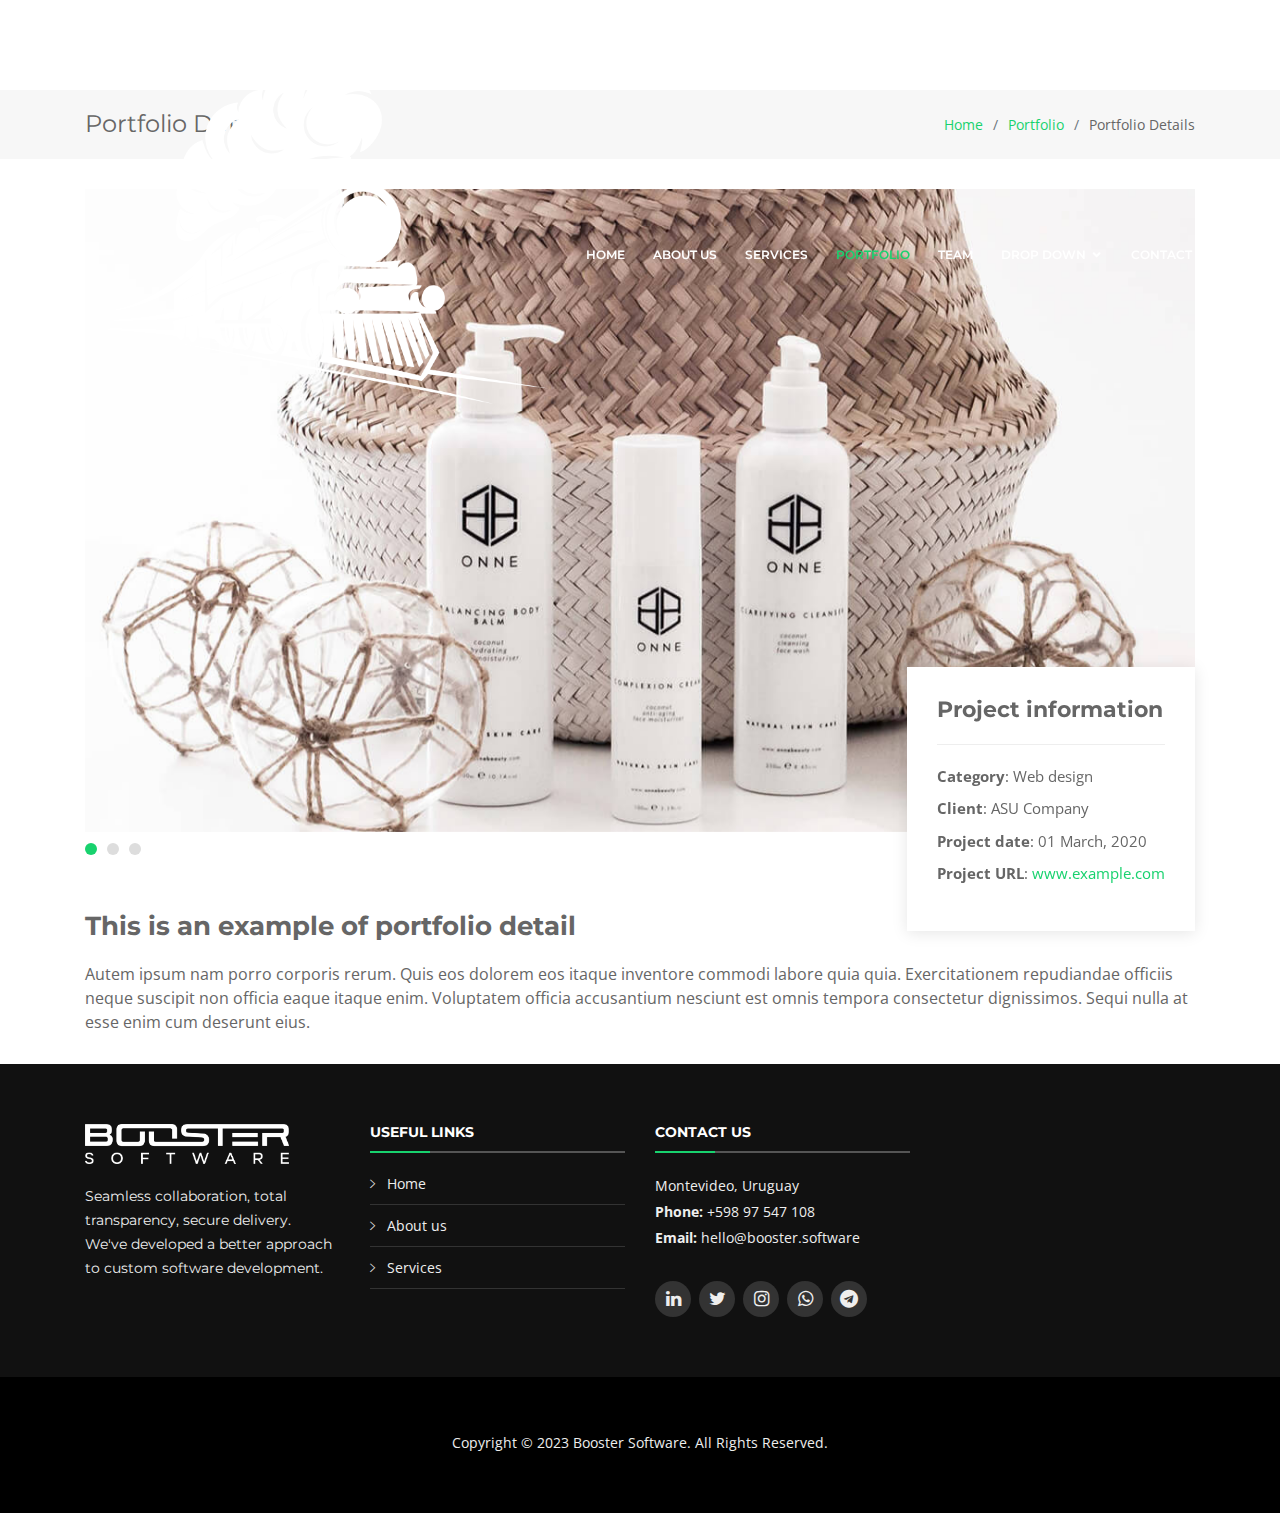
<file: portfolio-details.html>
<!DOCTYPE html>
<html lang="en">

<head>
  <meta charset="utf-8">
  <meta content="width=device-width, initial-scale=1.0" name="viewport">

  <title>Booster Software</title>
  <meta name="title" content="Booster Software">
  <meta name="description" content="IT Staff Augmentation, Software Development and Mobile Solutions company to grow your business. 2 years partnering with North American companies.">

  <meta property="og:type" content="website">
  <meta property="og:url" content="https://www.booster.software">
  <meta property="og:title" content="Booster Software">
  <meta property="og:description" content="IT Staff Augmentation, Software Development and Mobile Solutions company to grow your business. 2 years partnering with North American companies.">
  <meta property="og:image" content="https://www.booster.software/booster.png?v=8">
  <meta property="og:image:alt" content="Booster Software Logo">
  <meta property="og:site_name" content="Booster Software">
  <meta property="og:locale" content="en">

  <meta property="twitter:card" content="summary_large_image">
  <meta property="twitter:url" content="https://www.booster.software">
  <meta property="twitter:title" content="Booster Software">
  <meta property="twitter:description" content="IT Staff Augmentation, Software Development and Mobile Solutions company to grow your business. 2 years partnering with North American companies.">
  <meta property="twitter:image" content="https://www.booster.software/booster.png?v=8">
  <meta property="twitter:image:alt" content="Booster Software Logo">
  <meta property="twitter:site" content="@BoosterSoftware">

  <link rel="apple-touch-icon" sizes="180x180" href="/apple-touch-icon.png?v=8">
  <link rel="icon" type="image/png" sizes="32x32" href="/favicon-32x32.png?v=8">
  <link rel="icon" type="image/png" sizes="16x16" href="/favicon-16x16.png?v=8">
  <link rel="manifest" href="/site.webmanifest?v=8">
  <link rel="mask-icon" href="/safari-pinned-tab.svg?v=8" color="#000000">
  <link rel="shortcut icon" href="/favicon.ico?v=8">
  <meta name="apple-mobile-web-app-title" content="Booster Software">
  <meta name="application-name" content="Booster Software">
  <meta name="msapplication-TileColor" content="#ffc40d">
  <meta name="msapplication-TileImage" content="/mstile-144x144.png?v=8">
  <meta name="theme-color" content="#ffffff">

  <!-- Global site tag (gtag.js) - Google Analytics -->
  <script async src="https://www.googletagmanager.com/gtag/js?id=G-KX9FXVLYET"></script>
  <script>
    window.dataLayer = window.dataLayer || [];
    function gtag(){dataLayer.push(arguments);}
    gtag("js", new Date());
    gtag("config", "G-KX9FXVLYET");
  </script>

  <!-- Google Fonts -->
  <link href="https://fonts.googleapis.com/css?family=Open+Sans:300,300i,400,400i,700,700i|Montserrat:300,400,500,700" rel="stylesheet">

  <!-- Vendor CSS Files -->
  <link href="assets/vendor/bootstrap/css/bootstrap.min.css" rel="stylesheet">
  <link href="assets/vendor/icofont/icofont.min.css" rel="stylesheet">
  <link href="assets/vendor/font-awesome/css/font-awesome.min.css" rel="stylesheet">
  <link href="assets/vendor/ionicons/css/ionicons.min.css" rel="stylesheet">
  <link href="assets/vendor/animate.css/animate.min.css" rel="stylesheet">
  <link href="assets/vendor/venobox/venobox.css" rel="stylesheet">
  <link href="assets/vendor/owl.carousel/assets/owl.carousel.min.css" rel="stylesheet">
  <link href="assets/vendor/aos/aos.css" rel="stylesheet">

  <!-- Template Main CSS File -->
  <link href="assets/css/style.css?v=11" rel="stylesheet">
</head>

<body>

  <!-- ======= Header ======= -->
  <header id="header" class="fixed-top ">
    <div class="container-fluid">

      <div class="row justify-content-center">
        <div class="col-xl-11 d-flex align-items-center">
          <h1 class="logo mr-auto">
            <a href="index.html">
              <img src="assets/img/logo.png" alt="Booster Software Logo" class="img-fluid">
            </a>
          </h1>

          <nav class="nav-menu d-none d-lg-block">
            <ul>
              <li><a href="index.html">Home</a></li>
              <li><a href="#about">About Us</a></li>
              <li><a href="#services">Services</a></li>
              <li class="active"><a href="#portfolio">Portfolio</a></li>
              <li><a href="#team">Team</a></li>
              <li class="drop-down"><a href="">Drop Down</a>
                <ul>
                  <li><a href="#">Drop Down 1</a></li>
                  <li><a href="#">Drop Down 3</a></li>
                  <li><a href="#">Drop Down 4</a></li>
                  <li><a href="#">Drop Down 5</a></li>
                </ul>
              </li>
              <li><a href="#contact">Contact Us</a></li>

            </ul>
          </nav><!-- .nav-menu -->
        </div>
      </div>

    </div>
  </header><!-- End Header -->

  <main id="main">

    <!-- ======= Breadcrumbs Section ======= -->
    <section class="breadcrumbs">
      <div class="container">

        <div class="d-flex justify-content-between align-items-center">
          <h2>Portfolio Details</h2>
          <ol>
            <li><a href="index.html">Home</a></li>
            <li><a href="portfolio.html">Portfolio</a></li>
            <li>Portfolio Details</li>
          </ol>
        </div>

      </div>
    </section><!-- Breadcrumbs Section -->

    <!-- ======= Portfolio Details Section ======= -->
    <section class="portfolio-details">
      <div class="container">

        <div class="portfolio-details-container">

          <div class="owl-carousel portfolio-details-carousel">
            <img src="assets/img/portfolio/portfolio-details-1.jpg" class="img-fluid" alt="">
            <img src="assets/img/portfolio/portfolio-details-2.jpg" class="img-fluid" alt="">
            <img src="assets/img/portfolio/portfolio-details-3.jpg" class="img-fluid" alt="">
          </div>

          <div class="portfolio-info">
            <h3>Project information</h3>
            <ul>
              <li><strong>Category</strong>: Web design</li>
              <li><strong>Client</strong>: ASU Company</li>
              <li><strong>Project date</strong>: 01 March, 2020</li>
              <li><strong>Project URL</strong>: <a href="#">www.example.com</a></li>
            </ul>
          </div>

        </div>

        <div class="portfolio-description">
          <h2>This is an example of portfolio detail</h2>
          <p>
            Autem ipsum nam porro corporis rerum. Quis eos dolorem eos itaque inventore commodi labore quia quia. Exercitationem repudiandae officiis neque suscipit non officia eaque itaque enim. Voluptatem officia accusantium nesciunt est omnis tempora consectetur dignissimos. Sequi nulla at esse enim cum deserunt eius.
          </p>
        </div>
      </div>
    </section><!-- End Portfolio Details Section -->

  </main><!-- End #main -->

  <!-- ======= Footer ======= -->
  <footer id="footer">
    <div class="footer-top">
      <div class="container">
        <div class="row">

          <div class="col-lg-3 col-md-6 footer-info">
            <img src="assets/img/logo-text.png" alt="Booster Software Logo" class="img-fluid">
            <p>
              Seamless collaboration, total transparency, secure delivery.<br>
              We've developed a better approach to custom software development.
            </p>
          </div>

          <div class="col-lg-3 col-md-6 footer-links">
            <h4>Useful Links</h4>
            <ul>
              <li><i class="ion-ios-arrow-right"></i> <a href="#">Home</a></li>
              <li><i class="ion-ios-arrow-right"></i> <a href="#">About us</a></li>
              <li><i class="ion-ios-arrow-right"></i> <a href="#">Services</a></li>
            </ul>
          </div>

          <div class="col-lg-3 col-md-6 footer-contact">
            <h4>Contact Us</h4>
            <p>
              <!-- San Antonio 296<br> -->
              Montevideo, Uruguay<br>
              <strong>Phone:</strong> +598 97 547 108<br>
              <strong>Email:</strong> hello@booster.software<br>
            </p>

            <div class="social-links">
                <a href="https://www.linkedin.com/company/booster-software" target="_blank" rel="noopener noreferrer" class="linkedin"><i class="fa fa-linkedin"></i></a>
                <a href="https://twitter.com/BoosterSoftware" target="_blank" rel="noopener noreferrer" class="twitter"><i class="fa fa-twitter"></i></a>
                <a href="https://www.instagram.com/booster.software/" target="_blank" rel="noopener noreferrer" class="instagram"><i class="fa fa-instagram"></i></a>
                <!-- <a href="#" target="_blank" rel="noopener noreferrer" class="facebook"><i class="fa fa-facebook"></i></a> -->
            </div>

          </div>

          <!--
          <div class="col-lg-3 col-md-6 footer-newsletter">
            <h4>Our Newsletter</h4>
            <p>Tamen quem nulla quae legam multos aute sint culpa legam noster magna veniam enim veniam illum dolore legam minim quorum culpa amet magna export quem marada parida nodela caramase seza.</p>
            <form action="" method="post">
              <input type="email" name="email"><input type="submit" value="Subscribe">
            </form>
          </div>
          -->

        </div>
      </div>
    </div>

    <div class="container">
      <div class="copyright">
        Copyright &copy; 2023 Booster Software. All Rights Reserved.
      </div>
      </div>
    </div>
  </footer><!-- End Footer -->

  <a href="#" class="back-to-top"><i class="fa fa-chevron-up"></i></a>
  <!-- Uncomment below i you want to use a preloader -->
  <!-- <div id="preloader"></div> -->

  <!-- Vendor JS Files -->
  <script src="assets/vendor/jquery/jquery.min.js"></script>
  <script src="assets/vendor/bootstrap/js/bootstrap.bundle.min.js"></script>
  <script src="assets/vendor/jquery.easing/jquery.easing.min.js"></script>
  <script src="assets/vendor/php-email-form/validate.js"></script>
  <script src="assets/vendor/waypoints/jquery.waypoints.min.js"></script>
  <script src="assets/vendor/counterup/counterup.min.js"></script>
  <script src="assets/vendor/isotope-layout/isotope.pkgd.min.js"></script>
  <script src="assets/vendor/venobox/venobox.min.js"></script>
  <script src="assets/vendor/owl.carousel/owl.carousel.min.js"></script>
  <script src="assets/vendor/aos/aos.js"></script>

  <!-- Template Main JS File -->
  <script src="assets/js/main.js"></script>

</body>

</html>
</file>
<file: assets/vendor/venobox/venobox.css>
/* ------ venobox.css --------*/
.vbox-overlay *, .vbox-overlay *:before, .vbox-overlay *:after{
    -webkit-backface-visibility: hidden;
    -webkit-box-sizing:border-box;
    -moz-box-sizing:border-box;
    box-sizing:border-box;
}
.vbox-overlay * { 
    -webkit-backface-visibility: visible;
    backface-visibility: visible;
}
.vbox-overlay{
    display: -webkit-flex;
    display: flex;
    -webkit-flex-direction: column;
    flex-direction: column;
    -webkit-justify-content: center;
    justify-content: center;
    -webkit-align-items: center;
    align-items: center;
    position: fixed;
    left: 0;
    top: 0;
    bottom: 0;
    right: 0;
    z-index: 999999;
}

/* ----- navigation ----- */
.vbox-title{
    width: 100%;
    height: 40px;
    float: left;
    text-align: center;
    line-height: 28px;
    font-size: 12px;
    padding: 6px 50px;
    overflow: hidden;
    position: fixed;
    display: none;
    left: 0;
    z-index: 89;
}
.vbox-close{
    cursor: pointer;
    position: fixed;
    top: -1px;
    right: 0;
    width: 50px;
    height: 40px;
    padding: 6px;
    display: block;
    background-position:10px center;
    overflow: hidden;
    font-size: 24px;
    line-height: 1;
    text-align: center;
    z-index: 99;
}
.vbox-left{
    cursor: pointer;
    position: fixed;
    left: 0;
    height: 40px;
    overflow: hidden;
    line-height: 28px;
    font-size: 12px;
    z-index: 99;
    display: flex;
    align-items:center;
}
.vbox-num{
    display: inline-block;
    margin: 6px 0 6px 15px;
}
/* ----- Social share ----- */
.vbox-share{
    line-height: 28px;
    font-size: 12px;
    overflow: hidden;
    position: fixed;
    left: 0;
    z-index: 98;
    display: flex;
    align-items:center;
    justify-content: center;
    width: 100%;
    text-align: center;
}
.vbox-share svg{
    max-height: 28px;
    width: 28px;
    z-index: 10;
    margin-left: 12px;
    margin-top: 6px;
    margin-bottom: 6px;
    vertical-align: middle;
}


/* ----- navigation ARROWS ----- */
.vbox-next, .vbox-prev{
    position: fixed;
    top: 50%;
    margin-top: -15px;
    overflow: hidden;
    cursor: pointer;
    display: block;
    width: 45px;
    height: 45px;
    z-index: 99;
}
.vbox-next span, .vbox-prev span{
    position: relative;
    width: 20px;
    height: 20px;
    border: 2px solid transparent;
    border-top-color: #B6B6B6;
    border-right-color: #B6B6B6;
    text-indent: -100px;
    position: absolute;
    top: 8px;
    display: block;
}
.vbox-prev{
    left: 15px;
}
.vbox-next{
    right: 15px;
}
.vbox-prev span{
    left: 10px;
    -ms-transform: rotate(-135deg);
    -webkit-transform: rotate(-135deg);
    transform: rotate(-135deg);
}
.vbox-next span{
    -ms-transform: rotate(45deg);
    -webkit-transform: rotate(45deg);
    transform: rotate(45deg);
    right: 10px;
}
/* ------- inline window ------ */
.vbox-inline{
    width: 420px;
    height: 315px;
    height: 70vh;
    padding: 10px;
    background: #fff;
    margin: 0 auto;
    overflow: auto;
    text-align: left;
}
/* ------- Video & iFrames window ------ */
.venoframe{
    max-width: 100%;
    width: 100%;
    border: none;
    width: 100%;
    height: 260px;
    height: 70vh;
}
.venoframe.vbvid{
    height: 260px;
}
@media (min-width: 768px) {
    .venoframe, .vbox-inline{
        width: 90%;
        height: 360px;
        height: 70vh;
    }
    .venoframe.vbvid{
        width: 640px;
        height: 360px;
    }
}
@media (min-width: 992px) {
    .venoframe, .vbox-inline{
        max-width: 1200px;
        width: 80%;
        height: 540px;
        height: 70vh;
    }
    .venoframe.vbvid{
        width: 960px;
        height: 540px;
    }
}
/* 
Please do NOT edit this part! 
or at least read this note: http://i.imgur.com/7C0ws9e.gif
*/
.vbox-open{
    overflow: hidden;
}
.vbox-container{
    position: absolute;
    left: 0;
    right: 0;
    top: 0;
    bottom: 0;
    overflow-x: hidden;
    overflow-y: scroll;
    overflow-scrolling: touch;
    -webkit-overflow-scrolling: touch;
    z-index: 20;
    max-height: 100%;

}

.vbox-content{
    text-align: center;
    float: left;
    width: 100%;
    position: relative;
    overflow: hidden;
    padding: 20px 4%;
}
.vbox-container img{
    max-width: 100%;
    height: auto;
}
.vbox-figlio{
    box-shadow: 0 0 12px rgba(0,0,0,0.19), 0 6px 6px rgba(0,0,0,0.23);
    max-width: 100%;
    text-align: initial;
}
img.vbox-figlio{
    -webkit-user-select: none;
-khtml-user-select: none;
-moz-user-select: none;
-o-user-select: none;
user-select: none;
}
.vbox-content.swipe-left{
    margin-left: -200px !important;
}
.vbox-content.swipe-right{
    margin-left: 200px !important;
}
.vbox-animated{
    webkit-transition: margin 300ms ease-out;
    transition: margin 300ms ease-out;
}

/* ---------- preloader ----------
 * SPINKIT 
 * http://tobiasahlin.com/spinkit/
-------------------------------- */
.sk-double-bounce,.sk-rotating-plane{width:40px;height:40px;margin:40px auto}.sk-rotating-plane{background-color:#333;-webkit-animation:sk-rotatePlane 1.2s infinite ease-in-out;animation:sk-rotatePlane 1.2s infinite ease-in-out}@-webkit-keyframes sk-rotatePlane{0%{-webkit-transform:perspective(120px) rotateX(0) rotateY(0);transform:perspective(120px) rotateX(0) rotateY(0)}50%{-webkit-transform:perspective(120px) rotateX(-180.1deg) rotateY(0);transform:perspective(120px) rotateX(-180.1deg) rotateY(0)}100%{-webkit-transform:perspective(120px) rotateX(-180deg) rotateY(-179.9deg);transform:perspective(120px) rotateX(-180deg) rotateY(-179.9deg)}}@keyframes sk-rotatePlane{0%{-webkit-transform:perspective(120px) rotateX(0) rotateY(0);transform:perspective(120px) rotateX(0) rotateY(0)}50%{-webkit-transform:perspective(120px) rotateX(-180.1deg) rotateY(0);transform:perspective(120px) rotateX(-180.1deg) rotateY(0)}100%{-webkit-transform:perspective(120px) rotateX(-180deg) rotateY(-179.9deg);transform:perspective(120px) rotateX(-180deg) rotateY(-179.9deg)}}.sk-double-bounce{position:relative}.sk-double-bounce .sk-child{width:100%;height:100%;border-radius:50%;background-color:#333;opacity:.6;position:absolute;top:0;left:0;-webkit-animation:sk-doubleBounce 2s infinite ease-in-out;animation:sk-doubleBounce 2s infinite ease-in-out}.sk-chasing-dots .sk-child,.sk-spinner-pulse,.sk-three-bounce .sk-child{background-color:#333;border-radius:100%}.sk-double-bounce .sk-double-bounce2{-webkit-animation-delay:-1s;animation-delay:-1s}@-webkit-keyframes sk-doubleBounce{0%,100%{-webkit-transform:scale(0);transform:scale(0)}50%{-webkit-transform:scale(1);transform:scale(1)}}@keyframes sk-doubleBounce{0%,100%{-webkit-transform:scale(0);transform:scale(0)}50%{-webkit-transform:scale(1);transform:scale(1)}}.sk-wave{margin:40px auto;width:50px;height:40px;text-align:center;font-size:10px}.sk-wave .sk-rect{background-color:#333;height:100%;width:6px;display:inline-block;-webkit-animation:sk-waveStretchDelay 1.2s infinite ease-in-out;animation:sk-waveStretchDelay 1.2s infinite ease-in-out}.sk-wave .sk-rect1{-webkit-animation-delay:-1.2s;animation-delay:-1.2s}.sk-wave .sk-rect2{-webkit-animation-delay:-1.1s;animation-delay:-1.1s}.sk-wave .sk-rect3{-webkit-animation-delay:-1s;animation-delay:-1s}.sk-wave .sk-rect4{-webkit-animation-delay:-.9s;animation-delay:-.9s}.sk-wave .sk-rect5{-webkit-animation-delay:-.8s;animation-delay:-.8s}@-webkit-keyframes sk-waveStretchDelay{0%,100%,40%{-webkit-transform:scaleY(.4);transform:scaleY(.4)}20%{-webkit-transform:scaleY(1);transform:scaleY(1)}}@keyframes sk-waveStretchDelay{0%,100%,40%{-webkit-transform:scaleY(.4);transform:scaleY(.4)}20%{-webkit-transform:scaleY(1);transform:scaleY(1)}}.sk-wandering-cubes{margin:40px auto;width:40px;height:40px;position:relative}.sk-wandering-cubes .sk-cube{background-color:#333;width:10px;height:10px;position:absolute;top:0;left:0;-webkit-animation:sk-wanderingCube 1.8s ease-in-out -1.8s infinite both;animation:sk-wanderingCube 1.8s ease-in-out -1.8s infinite both}.sk-chasing-dots,.sk-spinner-pulse{width:40px;height:40px;margin:40px auto}.sk-wandering-cubes .sk-cube2{-webkit-animation-delay:-.9s;animation-delay:-.9s}@-webkit-keyframes sk-wanderingCube{0%{-webkit-transform:rotate(0);transform:rotate(0)}25%{-webkit-transform:translateX(30px) rotate(-90deg) scale(.5);transform:translateX(30px) rotate(-90deg) scale(.5)}50%{-webkit-transform:translateX(30px) translateY(30px) rotate(-179deg);transform:translateX(30px) translateY(30px) rotate(-179deg)}50.1%{-webkit-transform:translateX(30px) translateY(30px) rotate(-180deg);transform:translateX(30px) translateY(30px) rotate(-180deg)}75%{-webkit-transform:translateX(0) translateY(30px) rotate(-270deg) scale(.5);transform:translateX(0) translateY(30px) rotate(-270deg) scale(.5)}100%{-webkit-transform:rotate(-360deg);transform:rotate(-360deg)}}@keyframes sk-wanderingCube{0%{-webkit-transform:rotate(0);transform:rotate(0)}25%{-webkit-transform:translateX(30px) rotate(-90deg) scale(.5);transform:translateX(30px) rotate(-90deg) scale(.5)}50%{-webkit-transform:translateX(30px) translateY(30px) rotate(-179deg);transform:translateX(30px) translateY(30px) rotate(-179deg)}50.1%{-webkit-transform:translateX(30px) translateY(30px) rotate(-180deg);transform:translateX(30px) translateY(30px) rotate(-180deg)}75%{-webkit-transform:translateX(0) translateY(30px) rotate(-270deg) scale(.5);transform:translateX(0) translateY(30px) rotate(-270deg) scale(.5)}100%{-webkit-transform:rotate(-360deg);transform:rotate(-360deg)}}.sk-spinner-pulse{-webkit-animation:sk-pulseScaleOut 1s infinite ease-in-out;animation:sk-pulseScaleOut 1s infinite ease-in-out}@-webkit-keyframes sk-pulseScaleOut{0%{-webkit-transform:scale(0);transform:scale(0)}100%{-webkit-transform:scale(1);transform:scale(1);opacity:0}}@keyframes sk-pulseScaleOut{0%{-webkit-transform:scale(0);transform:scale(0)}100%{-webkit-transform:scale(1);transform:scale(1);opacity:0}}.sk-chasing-dots{position:relative;text-align:center;-webkit-animation:sk-chasingDotsRotate 2s infinite linear;animation:sk-chasingDotsRotate 2s infinite linear}.sk-chasing-dots .sk-child{width:60%;height:60%;display:inline-block;position:absolute;top:0;-webkit-animation:sk-chasingDotsBounce 2s infinite ease-in-out;animation:sk-chasingDotsBounce 2s infinite ease-in-out}.sk-chasing-dots .sk-dot2{top:auto;bottom:0;-webkit-animation-delay:-1s;animation-delay:-1s}@-webkit-keyframes sk-chasingDotsRotate{100%{-webkit-transform:rotate(360deg);transform:rotate(360deg)}}@keyframes sk-chasingDotsRotate{100%{-webkit-transform:rotate(360deg);transform:rotate(360deg)}}@-webkit-keyframes sk-chasingDotsBounce{0%,100%{-webkit-transform:scale(0);transform:scale(0)}50%{-webkit-transform:scale(1);transform:scale(1)}}@keyframes sk-chasingDotsBounce{0%,100%{-webkit-transform:scale(0);transform:scale(0)}50%{-webkit-transform:scale(1);transform:scale(1)}}.sk-three-bounce{margin:40px auto;width:80px;text-align:center}.sk-three-bounce .sk-child{width:20px;height:20px;display:inline-block;-webkit-animation:sk-three-bounce 1.4s ease-in-out 0s infinite both;animation:sk-three-bounce 1.4s ease-in-out 0s infinite both}.sk-circle .sk-child:before,.sk-fading-circle .sk-circle:before{display:block;border-radius:100%;content:'';background-color:#333}.sk-three-bounce .sk-bounce1{-webkit-animation-delay:-.32s;animation-delay:-.32s}.sk-three-bounce .sk-bounce2{-webkit-animation-delay:-.16s;animation-delay:-.16s}@-webkit-keyframes sk-three-bounce{0%,100%,80%{-webkit-transform:scale(0);transform:scale(0)}40%{-webkit-transform:scale(1);transform:scale(1)}}@keyframes sk-three-bounce{0%,100%,80%{-webkit-transform:scale(0);transform:scale(0)}40%{-webkit-transform:scale(1);transform:scale(1)}}.sk-circle{margin:40px auto;width:40px;height:40px;position:relative}.sk-circle .sk-child{width:100%;height:100%;position:absolute;left:0;top:0}.sk-circle .sk-child:before{margin:0 auto;width:15%;height:15%;-webkit-animation:sk-circleBounceDelay 1.2s infinite ease-in-out both;animation:sk-circleBounceDelay 1.2s infinite ease-in-out both}.sk-circle .sk-circle2{-webkit-transform:rotate(30deg);-ms-transform:rotate(30deg);transform:rotate(30deg)}.sk-circle .sk-circle3{-webkit-transform:rotate(60deg);-ms-transform:rotate(60deg);transform:rotate(60deg)}.sk-circle .sk-circle4{-webkit-transform:rotate(90deg);-ms-transform:rotate(90deg);transform:rotate(90deg)}.sk-circle .sk-circle5{-webkit-transform:rotate(120deg);-ms-transform:rotate(120deg);transform:rotate(120deg)}.sk-circle .sk-circle6{-webkit-transform:rotate(150deg);-ms-transform:rotate(150deg);transform:rotate(150deg)}.sk-circle .sk-circle7{-webkit-transform:rotate(180deg);-ms-transform:rotate(180deg);transform:rotate(180deg)}.sk-circle .sk-circle8{-webkit-transform:rotate(210deg);-ms-transform:rotate(210deg);transform:rotate(210deg)}.sk-circle .sk-circle9{-webkit-transform:rotate(240deg);-ms-transform:rotate(240deg);transform:rotate(240deg)}.sk-circle .sk-circle10{-webkit-transform:rotate(270deg);-ms-transform:rotate(270deg);transform:rotate(270deg)}.sk-circle .sk-circle11{-webkit-transform:rotate(300deg);-ms-transform:rotate(300deg);transform:rotate(300deg)}.sk-circle .sk-circle12{-webkit-transform:rotate(330deg);-ms-transform:rotate(330deg);transform:rotate(330deg)}.sk-circle .sk-circle2:before{-webkit-animation-delay:-1.1s;animation-delay:-1.1s}.sk-circle .sk-circle3:before{-webkit-animation-delay:-1s;animation-delay:-1s}.sk-circle .sk-circle4:before{-webkit-animation-delay:-.9s;animation-delay:-.9s}.sk-circle .sk-circle5:before{-webkit-animation-delay:-.8s;animation-delay:-.8s}.sk-circle .sk-circle6:before{-webkit-animation-delay:-.7s;animation-delay:-.7s}.sk-circle .sk-circle7:before{-webkit-animation-delay:-.6s;animation-delay:-.6s}.sk-circle .sk-circle8:before{-webkit-animation-delay:-.5s;animation-delay:-.5s}.sk-circle .sk-circle9:before{-webkit-animation-delay:-.4s;animation-delay:-.4s}.sk-circle .sk-circle10:before{-webkit-animation-delay:-.3s;animation-delay:-.3s}.sk-circle .sk-circle11:before{-webkit-animation-delay:-.2s;animation-delay:-.2s}.sk-circle .sk-circle12:before{-webkit-animation-delay:-.1s;animation-delay:-.1s}@-webkit-keyframes sk-circleBounceDelay{0%,100%,80%{-webkit-transform:scale(0);transform:scale(0)}40%{-webkit-transform:scale(1);transform:scale(1)}}@keyframes sk-circleBounceDelay{0%,100%,80%{-webkit-transform:scale(0);transform:scale(0)}40%{-webkit-transform:scale(1);transform:scale(1)}}.sk-cube-grid{width:40px;height:40px;margin:40px auto}.sk-cube-grid .sk-cube{width:33.33%;height:33.33%;background-color:#333;float:left;-webkit-animation:sk-cubeGridScaleDelay 1.3s infinite ease-in-out;animation:sk-cubeGridScaleDelay 1.3s infinite ease-in-out}.sk-cube-grid .sk-cube1{-webkit-animation-delay:.2s;animation-delay:.2s}.sk-cube-grid .sk-cube2{-webkit-animation-delay:.3s;animation-delay:.3s}.sk-cube-grid .sk-cube3{-webkit-animation-delay:.4s;animation-delay:.4s}.sk-cube-grid .sk-cube4{-webkit-animation-delay:.1s;animation-delay:.1s}.sk-cube-grid .sk-cube5{-webkit-animation-delay:.2s;animation-delay:.2s}.sk-cube-grid .sk-cube6{-webkit-animation-delay:.3s;animation-delay:.3s}.sk-cube-grid .sk-cube7{-webkit-animation-delay:0ms;animation-delay:0ms}.sk-cube-grid .sk-cube8{-webkit-animation-delay:.1s;animation-delay:.1s}.sk-cube-grid .sk-cube9{-webkit-animation-delay:.2s;animation-delay:.2s}@-webkit-keyframes sk-cubeGridScaleDelay{0%,100%,70%{-webkit-transform:scale3D(1,1,1);transform:scale3D(1,1,1)}35%{-webkit-transform:scale3D(0,0,1);transform:scale3D(0,0,1)}}@keyframes sk-cubeGridScaleDelay{0%,100%,70%{-webkit-transform:scale3D(1,1,1);transform:scale3D(1,1,1)}35%{-webkit-transform:scale3D(0,0,1);transform:scale3D(0,0,1)}}.sk-fading-circle{margin:40px auto;width:40px;height:40px;position:relative}.sk-fading-circle .sk-circle{width:100%;height:100%;position:absolute;left:0;top:0}.sk-fading-circle .sk-circle:before{margin:0 auto;width:15%;height:15%;-webkit-animation:sk-circleFadeDelay 1.2s infinite ease-in-out both;animation:sk-circleFadeDelay 1.2s infinite ease-in-out both}.sk-fading-circle .sk-circle2{-webkit-transform:rotate(30deg);-ms-transform:rotate(30deg);transform:rotate(30deg)}.sk-fading-circle .sk-circle3{-webkit-transform:rotate(60deg);-ms-transform:rotate(60deg);transform:rotate(60deg)}.sk-fading-circle .sk-circle4{-webkit-transform:rotate(90deg);-ms-transform:rotate(90deg);transform:rotate(90deg)}.sk-fading-circle .sk-circle5{-webkit-transform:rotate(120deg);-ms-transform:rotate(120deg);transform:rotate(120deg)}.sk-fading-circle .sk-circle6{-webkit-transform:rotate(150deg);-ms-transform:rotate(150deg);transform:rotate(150deg)}.sk-fading-circle .sk-circle7{-webkit-transform:rotate(180deg);-ms-transform:rotate(180deg);transform:rotate(180deg)}.sk-fading-circle .sk-circle8{-webkit-transform:rotate(210deg);-ms-transform:rotate(210deg);transform:rotate(210deg)}.sk-fading-circle .sk-circle9{-webkit-transform:rotate(240deg);-ms-transform:rotate(240deg);transform:rotate(240deg)}.sk-fading-circle .sk-circle10{-webkit-transform:rotate(270deg);-ms-transform:rotate(270deg);transform:rotate(270deg)}.sk-fading-circle .sk-circle11{-webkit-transform:rotate(300deg);-ms-transform:rotate(300deg);transform:rotate(300deg)}.sk-fading-circle .sk-circle12{-webkit-transform:rotate(330deg);-ms-transform:rotate(330deg);transform:rotate(330deg)}.sk-fading-circle .sk-circle2:before{-webkit-animation-delay:-1.1s;animation-delay:-1.1s}.sk-fading-circle .sk-circle3:before{-webkit-animation-delay:-1s;animation-delay:-1s}.sk-fading-circle .sk-circle4:before{-webkit-animation-delay:-.9s;animation-delay:-.9s}.sk-fading-circle .sk-circle5:before{-webkit-animation-delay:-.8s;animation-delay:-.8s}.sk-fading-circle .sk-circle6:before{-webkit-animation-delay:-.7s;animation-delay:-.7s}.sk-fading-circle .sk-circle7:before{-webkit-animation-delay:-.6s;animation-delay:-.6s}.sk-fading-circle .sk-circle8:before{-webkit-animation-delay:-.5s;animation-delay:-.5s}.sk-fading-circle .sk-circle9:before{-webkit-animation-delay:-.4s;animation-delay:-.4s}.sk-fading-circle .sk-circle10:before{-webkit-animation-delay:-.3s;animation-delay:-.3s}.sk-fading-circle .sk-circle11:before{-webkit-animation-delay:-.2s;animation-delay:-.2s}.sk-fading-circle .sk-circle12:before{-webkit-animation-delay:-.1s;animation-delay:-.1s}@-webkit-keyframes sk-circleFadeDelay{0%,100%,39%{opacity:0}40%{opacity:1}}@keyframes sk-circleFadeDelay{0%,100%,39%{opacity:0}40%{opacity:1}}.sk-folding-cube{margin:40px auto;width:40px;height:40px;position:relative;-webkit-transform:rotateZ(45deg);transform:rotateZ(45deg)}.sk-folding-cube .sk-cube{float:left;width:50%;height:50%;position:relative;-webkit-transform:scale(1.1);-ms-transform:scale(1.1);transform:scale(1.1)}.sk-folding-cube .sk-cube:before{content:'';position:absolute;top:0;left:0;width:100%;height:100%;background-color:#333;-webkit-animation:sk-foldCubeAngle 2.4s infinite linear both;animation:sk-foldCubeAngle 2.4s infinite linear both;-webkit-transform-origin:100% 100%;-ms-transform-origin:100% 100%;transform-origin:100% 100%}.sk-folding-cube .sk-cube2{-webkit-transform:scale(1.1) rotateZ(90deg);transform:scale(1.1) rotateZ(90deg)}.sk-folding-cube .sk-cube3{-webkit-transform:scale(1.1) rotateZ(180deg);transform:scale(1.1) rotateZ(180deg)}.sk-folding-cube .sk-cube4{-webkit-transform:scale(1.1) rotateZ(270deg);transform:scale(1.1) rotateZ(270deg)}.sk-folding-cube .sk-cube2:before{-webkit-animation-delay:.3s;animation-delay:.3s}.sk-folding-cube .sk-cube3:before{-webkit-animation-delay:.6s;animation-delay:.6s}.sk-folding-cube .sk-cube4:before{-webkit-animation-delay:.9s;animation-delay:.9s}@-webkit-keyframes sk-foldCubeAngle{0%,10%{-webkit-transform:perspective(140px) rotateX(-180deg);transform:perspective(140px) rotateX(-180deg);opacity:0}25%,75%{-webkit-transform:perspective(140px) rotateX(0);transform:perspective(140px) rotateX(0);opacity:1}100%,90%{-webkit-transform:perspective(140px) rotateY(180deg);transform:perspective(140px) rotateY(180deg);opacity:0}}@keyframes sk-foldCubeAngle{0%,10%{-webkit-transform:perspective(140px) rotateX(-180deg);transform:perspective(140px) rotateX(-180deg);opacity:0}25%,75%{-webkit-transform:perspective(140px) rotateX(0);transform:perspective(140px) rotateX(0);opacity:1}100%,90%{-webkit-transform:perspective(140px) rotateY(180deg);transform:perspective(140px) rotateY(180deg);opacity:0}}
</file>
<file: assets/css/style.css>
/*--------------------------------------------------------------
# General
--------------------------------------------------------------*/
body {
  background: #fff;
  color: #666666;
  font-family: "Open Sans", sans-serif;
}

a {
  color: #18d26e;
  transition: 0.5s;
}

a:hover, a:active, a:focus {
  color: #18d36e;
  outline: none;
  text-decoration: none;
}

p {
  padding: 0;
  margin: 0 0 30px 0;
}

h1, h2, h3, h4, h5, h6 {
  font-family: "Montserrat", sans-serif;
  font-weight: 400;
  margin: 0 0 20px 0;
  padding: 0;
}

/* Back to top button */
.back-to-top {
  position: fixed;
  display: none;
  background: #18d26e;
  color: #fff;
  width: 44px;
  height: 44px;
  text-align: center;
  line-height: 1;
  font-size: 16px;
  border-radius: 50%;
  right: 15px;
  bottom: 15px;
  transition: background 0.5s;
  z-index: 11;
}

.back-to-top i {
  padding-top: 12px;
  color: #fff;
}

/* Drop-down Menu */
.dd-menu{
  border-radius: 3%;
}

@media (max-width: 768px) {
  .back-to-top {
    bottom: 15px;
  }
}

/* Prelaoder */
#preloader {
  position: fixed;
  top: 0;
  left: 0;
  right: 0;
  bottom: 0;
  z-index: 9999;
  overflow: hidden;
  background: #fff;
}

#preloader:before {
  content: "";
  position: fixed;
  top: calc(50% - 30px);
  left: calc(50% - 30px);
  border: 6px solid #f2f2f2;
  border-top: 6px solid #18d26e;
  border-radius: 50%;
  width: 60px;
  height: 60px;
  -webkit-animation: animate-preloader 1s linear infinite;
  animation: animate-preloader 1s linear infinite;
}

@-webkit-keyframes animate-preloader {
  0% {
    transform: rotate(0deg);
  }
  100% {
    transform: rotate(360deg);
  }
}

@keyframes animate-preloader {
  0% {
    transform: rotate(0deg);
  }
  100% {
    transform: rotate(360deg);
  }
}

.language-flag {
  cursor: pointer;
  max-height: 18px;
  max-width: auto;
  filter: grayscale(75%);
}

.language-flag:hover, .language-flag:active, .language-flag:focus {
  filter: grayscale(0%);
}

.active-language-flag {
  filter:grayscale(0%);
}

/*--------------------------------------------------------------
# Header
--------------------------------------------------------------*/
.header {
  transition: all 0.5s;
  z-index: 997;
  padding: 26px 0;
  background: rgba(0, 0, 0, 0.9);
}


.header-transparent {
  background: transparent;
}

.header-scrolled {
  background: rgba(0, 0, 0, 0.9);
  padding: 18px 0;
}

.header .logo {
  font-size: 34px;
  margin: 0;
  padding: 0;
  line-height: 1;
  font-family: "Montserrat", sans-serif;
  font-weight: 700;
  letter-spacing: 3px;
  padding-left: 10px;
  border-left: 4px solid #18d26e;
}

.header .logo a {
  color: #fff;
}

.header .logo img {
  max-height: 80px;
}

@media (max-width: 992px) {
  .header .logo {
    font-size: 28px;
  }
}

/*--------------------------------------------------------------
# Navigation Menu
--------------------------------------------------------------*/
/* Desktop Navigation */
.nav-menu ul {
  margin: 0;
  padding: 0;
  list-style: none;
}

.nav-menu > ul {
  display: flex;
}

.nav-menu > ul > li {
  position: relative;
  white-space: nowrap;
  padding: 10px 0 10px 28px;
}

.nav-menu a {
  display: block;
  position: relative;
  color: #fff;
  transition: 0.3s;
  font-size: 12px;
  font-family: "Montserrat", sans-serif;
  text-transform: uppercase;
  font-weight: 600;
}

.nav-menu a:hover, .nav-menu .active > a, .nav-menu li:hover > a {
  color: #18d26e;
}

.nav-menu .drop-down ul {
  display: block;
  position: absolute;
  left: 14px;
  top: calc(100% + 30px);
  z-index: 99;
  opacity: 0;
  visibility: hidden;
  padding: 10px 0;
  background: #fff;
  box-shadow: 0px 0px 30px rgba(127, 137, 161, 0.25);
  transition: 0.3s;
}

.nav-menu .drop-down:hover > ul {
  opacity: 1;
  top: 100%;
  visibility: visible;
}

.nav-menu .drop-down li {
  min-width: 180px;
  position: relative;
}

.nav-menu .drop-down ul a {
  padding: 10px 20px;
  font-size: 13px;
  text-transform: none;
  color: #333333;
  text-transform: uppercase;
}

.nav-menu .drop-down ul a:hover, .nav-menu .drop-down ul .active > a, .nav-menu .drop-down ul li:hover > a {
  color: #18d26e;
}

.nav-menu .drop-down > a:after {
  content: "\ea99";
  font-family: IcoFont;
  padding-left: 5px;
}

.nav-menu .drop-down .drop-down ul {
  top: 0;
  left: calc(100% - 30px);
}

.nav-menu .drop-down .drop-down:hover > ul {
  opacity: 1;
  top: 0;
  left: 100%;
}

.nav-menu .drop-down .drop-down > a {
  padding-right: 35px;
}

.nav-menu .drop-down .drop-down > a:after {
  content: "\eaa0";
  font-family: IcoFont;
  position: absolute;
  right: 15px;
}

@media (max-width: 1366px) {
  .nav-menu .drop-down .drop-down ul {
    left: -90%;
  }
  .nav-menu .drop-down .drop-down:hover > ul {
    left: -100%;
  }
  .nav-menu .drop-down .drop-down > a:after {
    content: "\ea9d";
  }
}

/* Mobile Navigation */
.mobile-nav-toggle {
  position: fixed;
  right: 15px;
  top: 15px;
  z-index: 9998;
  border: 0;
  background: none;
  font-size: 24px;
  transition: all 0.4s;
  outline: none !important;
  line-height: 1;
  cursor: pointer;
  text-align: right;
}

.mobile-nav-toggle i {
  color: #fff;
}

.mobile-nav {
  position: fixed;
  top: 55px;
  right: 15px;
  bottom: 15px;
  left: 15px;
  z-index: 9999;
  overflow-y: auto;
  color: #fff;
  background: #111;
  transition: ease-in-out 0.2s;
  opacity: 0;
  visibility: hidden;
  border-radius: 10px;
  padding: 10px 0;
}

.mobile-nav * {
  margin: 0;
  padding: 0;
  list-style: none;
}

.mobile-nav a {
  display: block;
  position: relative;
  color: #fff;
  padding: 10px 20px;
  font-weight: 500;
  outline: none;
  text-transform: uppercase;
}

.mobile-nav a:hover, .mobile-nav .active > a, .mobile-nav li:hover > a {
  color: #18d26e;
  text-decoration: none;
}

.mobile-nav .drop-down > a:after {
  content: "\ea99";
  font-family: IcoFont;
  padding-left: 10px;
  position: absolute;
  right: 15px;
}

.mobile-nav .active.drop-down > a:after {
  content: "\eaa1";
}

.mobile-nav .drop-down > a {
  padding-right: 35px;
}

.mobile-nav .drop-down ul {
  display: none;
  overflow: hidden;
}

.mobile-nav .drop-down li {
  padding-left: 20px;
}

.mobile-nav-overly {
  width: 100%;
  height: 100%;
  z-index: 9997;
  top: 0;
  left: 0;
  position: fixed;
  background: rgba(26, 26, 26, 0.6);
  overflow: hidden;
  display: none;
  transition: ease-in-out 0.2s;
}

.mobile-nav-active {
  overflow: hidden;
}

.mobile-nav-active .mobile-nav {
  opacity: 1;
  visibility: visible;
}

.mobile-nav-active .mobile-nav-toggle i {
  color: #fff;
}

.mobile-nav .language-flag {
  margin-top: 15px 5px 1px 5px;
}

/*--------------------------------------------------------------
# Intro Section
--------------------------------------------------------------*/
#intro {
  width: 100%;
  height: 100vh;
  background: #000;
  overflow: hidden;
  position: relative;
}

@media (max-height: 500px) {
  #intro {
    height: 150vh;
  }
}

#intro .carousel, #intro .carousel-inner, #intro .carousel-item, #intro .carousel-item::before {
  position: absolute;
  top: 0;
  right: 0;
  left: 0;
  bottom: 0;
}

#intro .carousel-item {
  background-size: cover;
  background-position: center;
  background-repeat: no-repeat;
}

#intro .carousel-item::before {
  content: '';
  background-color: rgba(0, 0, 0, 0.7);
}

#intro .carousel-container {
  display: flex;
  justify-content: center;
  align-items: center;
  position: absolute;
  bottom: 0;
  top: 70px;
  left: 50px;
  right: 50px;
}

#intro .container {
  text-align: center;
}

#intro h2 {
  color: #fff;
  margin-bottom: 30px;
  font-size: 48px;
  font-weight: 700;
}

@media (max-width: 768px) {
  #intro h2 {
    font-size: 28px;
  }
}

#intro p {
  width: 80%;
  margin: 0 auto 30px auto;
  color: #fff;
}

@media (min-width: 1024px) {
  #intro p {
    width: 60%;
  }
}

#intro .carousel-fade {
  overflow: hidden;
}

#intro .carousel-fade .carousel-inner .carousel-item {
  transition-property: opacity;
}

#intro .carousel-fade .carousel-inner .carousel-item,
#intro .carousel-fade .carousel-inner .active.carousel-item-left,
#intro .carousel-fade .carousel-inner .active.carousel-item-right {
  opacity: 0;
}

#intro .carousel-fade .carousel-inner .active,
#intro .carousel-fade .carousel-inner .carousel-item-next.carousel-item-left,
#intro .carousel-fade .carousel-inner .carousel-item-prev.carousel-item-right {
  opacity: 1;
  transition: 0.5s;
}

#intro .carousel-fade .carousel-inner .carousel-item-next,
#intro .carousel-fade .carousel-inner .carousel-item-prev,
#intro .carousel-fade .carousel-inner .active.carousel-item-left,
#intro .carousel-fade .carousel-inner .active.carousel-item-right {
  left: 0;
  transform: translate3d(0, 0, 0);
}

#intro .carousel-control-prev, #intro .carousel-control-next {
  width: 10%;
}

@media (min-width: 1024px) {
  #intro .carousel-control-prev, #intro .carousel-control-next {
    width: 5%;
  }
}

#intro .carousel-control-next-icon, #intro .carousel-control-prev-icon {
  background: none;
  font-size: 32px;
  line-height: 1;
}

#intro .carousel-indicators li {
  cursor: pointer;
}

#intro .btn-get-started {
  font-family: "Montserrat", sans-serif;
  font-weight: 500;
  font-size: 16px;
  letter-spacing: 1px;
  display: inline-block;
  padding: 8px 32px;
  border-radius: 50px;
  transition: 0.5s;
  margin: 10px;
  color: #fff;
  background: #18d26e;
}

#intro .btn-get-started:hover {
  background: #fff;
  color: #18d26e;
}

/*--------------------------------------------------------------
# Sections
--------------------------------------------------------------*/
section {
  overflow: hidden;
}

/* Sections Header
--------------------------------*/
.section-header h3 {
  font-size: 32px;
  color: #111;
  text-transform: uppercase;
  text-align: center;
  font-weight: 700;
  position: relative;
  padding-bottom: 15px;
}

.section-header h3::before {
  content: '';
  position: absolute;
  display: block;
  width: 120px;
  height: 1px;
  background: #ddd;
  bottom: 1px;
  left: calc(50% - 60px);
}

.section-header h3::after {
  content: '';
  position: absolute;
  display: block;
  width: 40px;
  height: 3px;
  background: #18d26e;
  bottom: 0;
  left: calc(50% - 20px);
}

.section-header p {
  text-align: center;
  padding-bottom: 30px;
  color: #333;
}

/* Section with background
--------------------------------*/
.section-bg {
  background: #f7f7f7;
}

/*--------------------------------------------------------------
# Breadcrumbs
--------------------------------------------------------------*/
.breadcrumbs {
  padding: 20px 0;
  background-color: #f7f7f7;
  min-height: 40px;
  margin-top: 90px;
}

@media (max-width: 992px) {
  .breadcrumbs {
    margin-top: 80px;
  }
}

.breadcrumbs h2 {
  font-size: 24px;
  margin-bottom: 0;
  font-weight: 400;
}

.breadcrumbs ol {
  display: flex;
  flex-wrap: wrap;
  list-style: none;
  padding: 0;
  margin: 0;
  font-size: 14px;
}

.breadcrumbs ol li + li {
  padding-left: 10px;
}

.breadcrumbs ol li + li::before {
  display: inline-block;
  padding-right: 10px;
  color: #6c757d;
  content: "/";
}

@media (max-width: 768px) {
  .breadcrumbs .d-flex {
    display: block !important;
  }
  .breadcrumbs ol {
    display: block;
  }
  .breadcrumbs ol li {
    display: inline-block;
  }
}

/* Featured Services Section
--------------------------------*/
#featured-services {
  background: #000;
}

#featured-services .box {
  padding: 30px 20px;
}

#featured-services .box-bg {
  background-image: linear-gradient(0deg, #000000 0%, #242323 50%, #000000 100%);
}

#featured-services i {
  color: #18d26e;
  font-size: 48px;
  display: inline-block;
  line-height: 1;
}

#featured-services h4 {
  font-weight: 400;
  margin: 15px 0;
  font-size: 18px;
}

#featured-services h4 a {
  color: #fff;
}

#featured-services h4 a:hover {
  color: #18d26e;
}

#featured-services p {
  font-size: 14px;
  line-height: 24px;
  color: #fff;
  margin-bottom: 0;
}

/* About Us Section
--------------------------------*/
#about {
  /* background: url(/assets/img/about-bg.jpg) center top no-repeat fixed; */
  background-size: cover;
  padding: 60px 0 40px 0;
  position: relative;
}

#about::before {
  content: '';
  position: absolute;
  left: 0;
  right: 0;
  top: 0;
  bottom: 0;
  background: rgba(255, 255, 255, 0.92);
  z-index: 9;
}

#about .container {
  position: relative;
  z-index: 10;
}

#about .about-col {
  background: #fff;
  border-radius: 0 0 4px 4px;
  box-shadow: 0px 2px 12px rgba(0, 0, 0, 0.08);
  margin-bottom: 20px;
}

#about .about-col .img {
  position: relative;
}

#about .about-col .img img {
  border-radius: 4px 4px 0 0;
}

#about .about-col .icon {
  width: 64px;
  height: 64px;
  padding-top: 8px;
  text-align: center;
  position: absolute;
  background-color: #18d26e;
  border-radius: 50%;
  text-align: center;
  border: 4px solid #fff;
  left: calc( 50% - 32px);
  bottom: -30px;
  transition: 0.3s;
}

#about .about-col i {
  font-size: 36px;
  line-height: 1;
  color: #fff;
  transition: 0.3s;
}

#about .about-col:hover .icon {
  background-color: #fff;
}

#about .about-col:hover i {
  color: #18d26e;
}

#about .about-col h2 {
  color: #000;
  text-align: center;
  font-weight: 700;
  font-size: 20px;
  padding: 0;
  margin: 40px 0 12px 0;
}

#about .about-col h2 a {
  color: #000;
}

#about .about-col h2 a:hover {
  color: #18d26e;
}

#about .about-col p {
  font-size: 14px;
  line-height: 24px;
  color: #333;
  margin-bottom: 0;
  padding: 0 20px 20px 20px;
}

/* Services Section
--------------------------------*/
#services {
  background: #fff;
  background-size: cover;
  padding: 60px 0 40px 0;
}

#services .box {
  margin-bottom: 30px;
}

#services .icon {
  float: left;
}

#services .icon i {
  color: #18d26e;
  font-size: 36px;
  line-height: 1;
  transition: 0.5s;
}

#services .title {
  margin-left: 60px;
  font-weight: 700;
  margin-bottom: 15px;
  font-size: 18px;
  text-transform: uppercase;
}

#services .title a {
  color: #111;
}

#services .box:hover .title a {
  color: #18d26e;
}

#services .description {
  font-size: 14px;
  margin-left: 60px;
  line-height: 24px;
  margin-bottom: 0;
}

/* Careers Section
--------------------------------*/
#careers {
  background: #fff;
  background-size: cover;
  padding: 160px 0 60px 0;
}

#careers .container {
  max-width: 500px;
}

#careers .form-group {
  text-align: left;
}

#careers .btn-outline-primary {
  font-family: "Montserrat", sans-serif;
  border-radius: 10px;
  color: #18d26e;
  border-color: #18d26e;
  margin-right: 5px;
}

#careers .btn-outline-primary:hover {
  background-color: #18d26e;
  border-color: #18d26e;
  color: white;
}

#careers .btn-primary {
  font-family: "Montserrat", sans-serif;
  font-weight: 500;
  font-size: 16px;
  letter-spacing: 1px;
  display: inline-block;
  padding: 8px 32px;
  border-radius: 50px;
  transition: 0.5s;
  margin: 10px;
  color: #fff;
  background: #18d26e;
}

#careers .form-control-file {
  display: none;
}

.grecaptcha-badge {
  display: inline-block;
  visibility: hidden !important;
}

/* Call To Action Section
--------------------------------*/
#call-to-action {
  background: linear-gradient(rgba(0, 142, 99, 0.1), rgba(0, 0, 0, 0.1)), url(/assets/img/team-bg.jpg) fixed center center;
  background-size: cover;
  padding: 60px 0;
}

#call-to-action h3 {
  color: #fff;
  font-size: 28px;
  font-weight: 700;
}

#call-to-action p {
  color: #fff;
}

#call-to-action .cta-btn {
  font-family: "Montserrat", sans-serif;
  text-transform: uppercase;
  font-weight: 500;
  font-size: 16px;
  letter-spacing: 1px;
  display: inline-block;
  padding: 8px 28px;
  border-radius: 25px;
  transition: 0.5s;
  margin-top: 10px;
  border: 2px solid #fff;
  color: #fff;
}

#call-to-action .cta-btn:hover {
  background: #18d26e;
  border: 2px solid #18d26e;
}

/* Call To Action Section
--------------------------------*/
#skills {
  padding: 60px 0;
}

#skills .progress {
  height: 35px;
  margin-bottom: 10px;
}

#skills .progress .skill {
  font-family: "Open Sans", sans-serif;
  line-height: 35px;
  padding: 0;
  margin: 0 0 0 20px;
  text-transform: uppercase;
}

#skills .progress .skill .val {
  float: right;
  font-style: normal;
  margin: 0 20px 0 0;
}

#skills .progress-bar {
  width: 1px;
  text-align: left;
  transition: .9s;
}

/* Facts Section
--------------------------------*/
#facts {
  background: url(/assets/img/facts-bg.jpg) center top no-repeat fixed;
  background-size: cover;
  padding: 60px 0 0 0;
  position: relative;
}

#facts::before {
  content: '';
  position: absolute;
  left: 0;
  right: 0;
  top: 0;
  bottom: 0;
  background: rgba(255, 255, 255, 0.88);
  z-index: 9;
}

#facts .container {
  position: relative;
  z-index: 10;
}

#facts .counters span {
  font-family: "Montserrat", sans-serif;
  font-weight: bold;
  font-size: 48px;
  display: block;
  color: #18d26e;
}

#facts .counters p {
  padding: 0;
  margin: 0 0 20px 0;
  font-family: "Montserrat", sans-serif;
  font-size: 14px;
  color: #111;
}

#facts .facts-img {
  text-align: center;
  padding-top: 30px;
}

/* Portfolio Section
--------------------------------*/
#portfolio {
  padding: 60px 0;
}

#portfolio #portfolio-flters {
  padding: 0;
  margin: 5px 0 35px 0;
  list-style: none;
  text-align: center;
}

#portfolio #portfolio-flters li {
  cursor: pointer;
  margin: 15px 15px 15px 0;
  display: inline-block;
  padding: 10px 20px;
  font-size: 12px;
  line-height: 20px;
  color: #666666;
  border-radius: 4px;
  text-transform: uppercase;
  background: #fff;
  margin-bottom: 5px;
  transition: all 0.3s ease-in-out;
}

#portfolio #portfolio-flters li:hover, #portfolio #portfolio-flters li.filter-active {
  background: #18d26e;
  color: #fff;
}

#portfolio #portfolio-flters li:last-child {
  margin-right: 0;
}

#portfolio .portfolio-wrap {
  box-shadow: 0px 2px 12px rgba(0, 0, 0, 0.08);
  transition: 0.3s;
}

#portfolio .portfolio-wrap:hover {
  box-shadow: 0px 4px 14px rgba(0, 0, 0, 0.16);
}

#portfolio .portfolio-item {
  position: relative;
  height: 360px;
  overflow: hidden;
}

#portfolio .portfolio-item figure {
  background: #000;
  overflow: hidden;
  height: 240px;
  position: relative;
  border-radius: 4px 4px 0 0;
  margin: 0;
}

#portfolio .portfolio-item figure:hover img {
  opacity: 0.4;
  transition: 0.3s;
}

#portfolio .portfolio-item figure .link-preview, #portfolio .portfolio-item figure .link-details {
  position: absolute;
  display: inline-block;
  opacity: 0;
  line-height: 1;
  text-align: center;
  width: 36px;
  height: 36px;
  background: #fff;
  border-radius: 50%;
  transition: 0.2s linear;
}

#portfolio .portfolio-item figure .link-preview i, #portfolio .portfolio-item figure .link-details i {
  padding-top: 6px;
  font-size: 22px;
  color: #333;
}

#portfolio .portfolio-item figure .link-preview:hover, #portfolio .portfolio-item figure .link-details:hover {
  background: #18d26e;
}

#portfolio .portfolio-item figure .link-preview:hover i, #portfolio .portfolio-item figure .link-details:hover i {
  color: #fff;
}

#portfolio .portfolio-item figure .link-preview {
  left: calc(50% - 38px);
  top: calc(50% - 18px);
}

#portfolio .portfolio-item figure .link-details {
  right: calc(50% - 38px);
  top: calc(50% - 18px);
}

#portfolio .portfolio-item figure:hover .link-preview {
  opacity: 1;
  left: calc(50% - 44px);
}

#portfolio .portfolio-item figure:hover .link-details {
  opacity: 1;
  right: calc(50% - 44px);
}

#portfolio .portfolio-item .portfolio-info {
  background: #fff;
  text-align: center;
  padding: 30px;
  height: 90px;
  border-radius: 0 0 3px 3px;
}

#portfolio .portfolio-item .portfolio-info h4 {
  font-size: 18px;
  line-height: 1px;
  font-weight: 700;
  margin-bottom: 18px;
  padding-bottom: 0;
}

#portfolio .portfolio-item .portfolio-info h4 a {
  color: #333;
}

#portfolio .portfolio-item .portfolio-info h4 a:hover {
  color: #18d26e;
}

#portfolio .portfolio-item .portfolio-info p {
  padding: 0;
  margin: 0;
  color: #b8b8b8;
  font-weight: 500;
  font-size: 14px;
  text-transform: uppercase;
}

/* Portfolio Details
--------------------------------*/
.portfolio-details {
  padding-top: 30px;
}

.portfolio-details .portfolio-details-container {
  position: relative;
}

.portfolio-details .portfolio-details-carousel {
  position: relative;
  z-index: 1;
}

.portfolio-details .portfolio-details-carousel .owl-nav, .portfolio-details .portfolio-details-carousel .owl-dots {
  margin-top: 5px;
  text-align: left;
}

.portfolio-details .portfolio-details-carousel .owl-dot {
  display: inline-block;
  margin: 0 10px 0 0;
  width: 12px;
  height: 12px;
  border-radius: 50%;
  background-color: #ddd !important;
}

.portfolio-details .portfolio-details-carousel .owl-dot.active {
  background-color: #18d26e !important;
}

.portfolio-details .portfolio-info {
  padding: 30px;
  position: absolute;
  right: 0;
  bottom: -70px;
  background: #fff;
  box-shadow: 0px 2px 15px rgba(0, 0, 0, 0.1);
  z-index: 2;
}

.portfolio-details .portfolio-info h3 {
  font-size: 22px;
  font-weight: 700;
  margin-bottom: 20px;
  padding-bottom: 20px;
  border-bottom: 1px solid #eee;
}

.portfolio-details .portfolio-info ul {
  list-style: none;
  padding: 0;
  font-size: 15px;
}

.portfolio-details .portfolio-info ul li + li {
  margin-top: 10px;
}

.portfolio-details .portfolio-description {
  padding-top: 50px;
}

.portfolio-details .portfolio-description h2 {
  width: 50%;
  font-size: 26px;
  font-weight: 700;
  margin-bottom: 20px;
}

.portfolio-details .portfolio-description p {
  padding: 0 0 0 0;
}

@media (max-width: 768px) {
  .portfolio-details .portfolio-description h2 {
    width: 100%;
  }
  .portfolio-details .portfolio-info {
    position: static;
    margin-top: 30px;
  }
}

/* Clients Section
--------------------------------*/
#clients {
  padding: 60px 0;
}

#clients img {
  max-width: 100%;
  transition: 0.3s;
  padding: 15px 0;
  aspect-ratio: 3/2;
  object-fit: contain;
  /* mix-blend-mode: color-burn; */
}

#clients img:hover {
  opacity: 1;
}

#clients .owl-nav, #clients .owl-dots {
  margin-top: 5px;
  text-align: center;
}

#clients .owl-dot {
  display: inline-block;
  margin: 0 5px;
  width: 12px;
  height: 12px;
  border-radius: 50%;
  background-color: #ddd;
}

#clients .owl-dot.active {
  background-color: #18d26e;
}

/* Testimonials Section
--------------------------------*/
#testimonials {
  padding: 60px 0;
}

#testimonials .section-header {
  margin-bottom: 40px;
}

#testimonials .testimonial-item {
  text-align: center;
}

#testimonials .testimonial-item .testimonial-img {
  width: 120px;
  border-radius: 50%;
  border: 4px solid #fff;
  margin: 0 auto;
}

#testimonials .testimonial-item h3 {
  font-size: 20px;
  font-weight: bold;
  margin: 10px 0 5px 0;
  color: #111;
}

#testimonials .testimonial-item h4 {
  font-size: 14px;
  color: #999;
  margin: 0 0 15px 0;
}

#testimonials .testimonial-item .quote-sign-left {
  margin-top: -15px;
  padding-right: 10px;
  display: inline-block;
  width: 37px;
}

#testimonials .testimonial-item .quote-sign-right {
  margin-bottom: -15px;
  padding-left: 10px;
  display: inline-block;
  max-width: 100%;
  width: 37px;
}

#testimonials .testimonial-item p {
  font-style: italic;
  margin: 0 auto 15px auto;
}

@media (min-width: 992px) {
  #testimonials .testimonial-item p {
    width: 80%;
  }
}

#testimonials .owl-nav, #testimonials .owl-dots {
  margin-top: 5px;
  text-align: center;
}

#testimonials .owl-dot {
  display: inline-block;
  margin: 0 5px;
  width: 12px;
  height: 12px;
  border-radius: 50%;
  background-color: #ddd;
}

#testimonials .owl-dot.active {
  background-color: #18d26e;
}

/* Team Section
--------------------------------*/
#team {
  background: #fff;
  padding: 60px 0;
}

#team .member {
  text-align: center;
  margin-bottom: 20px;
  background: #000;
  position: relative;
}

#team .member .member-info {
  opacity: 0;
  display: flex;
  justify-content: center;
  align-items: center;
  position: absolute;
  bottom: 0;
  top: 0;
  left: 0;
  right: 0;
  transition: 0.2s;
}

#team .member .member-info-content {
  margin-top: -50px;
  transition: margin 0.2s;
}

#team .member:hover .member-info {
  background: rgba(0, 0, 0, 0.7);
  opacity: 1;
  transition: 0.4s;
}

#team .member:hover .member-info-content {
  margin-top: 0;
  transition: margin 0.4s;
}

#team .member h4 {
  font-weight: 700;
  margin-bottom: 2px;
  font-size: 18px;
  color: #fff;
}

#team .member span {
  font-style: italic;
  display: block;
  font-size: 13px;
  color: #fff;
}

#team .member .social {
  margin-top: 15px;
}

#team .member .social a {
  transition: none;
  color: #fff;
}

#team .member .social a:hover {
  color: #18d26e;
}

#team .member .social i {
  font-size: 18px;
  margin: 0 2px;
}

/* Contact Section
--------------------------------*/
#contact {
  padding: 60px 0;
}

#contact .contact-info {
  margin-bottom: 20px;
  text-align: center;
}

#contact .contact-info i {
  font-size: 48px;
  display: inline-block;
  margin-bottom: 10px;
  color: #18d26e;
}

#contact .contact-info address, #contact .contact-info p {
  margin-bottom: 0;
  color: #000;
}

#contact .contact-info h3 {
  font-size: 18px;
  margin-bottom: 15px;
  font-weight: bold;
  text-transform: uppercase;
  color: #999;
}

#contact .contact-info a {
  color: #000;
}

#contact .contact-info a:hover {
  color: #18d26e;
}

#contact .contact-address, #contact .contact-phone, #contact .contact-email {
  margin-bottom: 20px;
}

@media (min-width: 768px) {
  #contact .contact-address, #contact .contact-phone, #contact .contact-email {
    padding: 20px 0;
  }
}

@media (min-width: 768px) {
  #contact .contact-phone {
    border-left: 1px solid #ddd;
    border-right: 1px solid #ddd;
  }
}

#contact .php-email-form {
  box-shadow: 0 0 30px rgba(214, 215, 216, 0.6);
  padding: 30px;
}

#contact .php-email-form .validate {
  display: none;
  color: red;
  margin: 0 0 15px 0;
  font-weight: 400;
  font-size: 13px;
}

#contact .php-email-form .error-message {
  display: none;
  color: #fff;
  background: #ed3c0d;
  text-align: left;
  padding: 15px;
  font-weight: 600;
}

#contact .php-email-form .error-message br + br {
  margin-top: 25px;
}

#contact .php-email-form .sent-message {
  display: none;
  color: #fff;
  background: #18d26e;
  text-align: center;
  padding: 15px;
  font-weight: 600;
}

#contact .php-email-form .loading {
  display: none;
  background: #fff;
  text-align: center;
  padding: 15px;
}

#contact .php-email-form .loading:before {
  content: "";
  display: inline-block;
  border-radius: 50%;
  width: 24px;
  height: 24px;
  margin: 0 10px -6px 0;
  border: 3px solid #18d26e;
  border-top-color: #eee;
  -webkit-animation: animate-loading 1s linear infinite;
  animation: animate-loading 1s linear infinite;
}

#contact .php-email-form input, #contact .php-email-form textarea {
  padding: 10px 14px;
  border-radius: 0;
  box-shadow: none;
  font-size: 15px;
}

#contact .php-email-form input::focus, #contact .php-email-form textarea::focus {
  background-color: #18d26e;
}

#contact .php-email-form button[type="submit"] {
  background: #18d26e;
  border: 0;
  padding: 10px 30px;
  color: #fff;
  transition: 0.4s;
  cursor: pointer;
}

#contact .php-email-form button[type="submit"]:hover {
  background: #13a456;
}

@-webkit-keyframes animate-loading {
  0% {
    transform: rotate(0deg);
  }
  100% {
    transform: rotate(360deg);
  }
}

@keyframes animate-loading {
  0% {
    transform: rotate(0deg);
  }
  100% {
    transform: rotate(360deg);
  }
}

/*--------------------------------------------------------------
# Footer
--------------------------------------------------------------*/
#footer {
  background: #000;
  padding: 0 0 30px 0;
  color: #eee;
  font-size: 14px;
}

#footer .footer-top {
  background: #111;
  padding: 60px 0 30px 0;
}

#footer .footer-top .footer-info {
  margin-bottom: 30px;
}

#footer .footer-top .footer-info img {
  max-height: 40px;
  margin-bottom: 20px;
}

#footer .footer-top .footer-info h3 {
  font-size: 34px;
  margin: 0 0 20px 0;
  padding: 2px 0 2px 10px;
  line-height: 1;
  font-family: "Montserrat", sans-serif;
  font-weight: 700;
  letter-spacing: 3px;
  border-left: 4px solid #18d26e;
}

#footer .footer-top .footer-info p {
  font-size: 14px;
  line-height: 24px;
  margin-bottom: 0;
  font-family: "Montserrat", sans-serif;
  color: #eee;
}

#footer .footer-top .social-links a {
  font-size: 18px;
  display: inline-block;
  background: #333;
  color: #eee;
  line-height: 1;
  padding: 8px 0;
  margin-right: 4px;
  border-radius: 50%;
  text-align: center;
  width: 36px;
  height: 36px;
  transition: 0.3s;
}

#footer .footer-top .social-links a:hover {
  background: #18d26e;
  color: #fff;
}

#footer .footer-top h4 {
  font-size: 14px;
  font-weight: bold;
  color: #fff;
  text-transform: uppercase;
  position: relative;
  padding-bottom: 12px;
}

#footer .footer-top h4::before, #footer .footer-top h4::after {
  content: '';
  position: absolute;
  left: 0;
  bottom: 0;
  height: 2px;
}

#footer .footer-top h4::before {
  right: 0;
  background: #555;
}

#footer .footer-top h4::after {
  background: #18d26e;
  width: 60px;
}

#footer .footer-top .footer-links {
  margin-bottom: 30px;
}

#footer .footer-top .footer-links ul {
  list-style: none;
  padding: 0;
  margin: 0;
}

#footer .footer-top .footer-links ul i {
  padding-right: 8px;
  color: #ddd;
}

#footer .footer-top .footer-links ul li {
  border-bottom: 1px solid #333;
  padding: 10px 0;
}

#footer .footer-top .footer-links ul li:first-child {
  padding-top: 0;
}

#footer .footer-top .footer-links ul a {
  color: #eee;
}

#footer .footer-top .footer-links ul a:hover {
  color: #18d26e;
}

#footer .footer-top .footer-contact {
  margin-bottom: 30px;
}

#footer .footer-top .footer-contact p {
  line-height: 26px;
}

#footer .footer-top .footer-newsletter {
  margin-bottom: 30px;
}

#footer .footer-top .footer-newsletter input[type="email"] {
  border: 0;
  padding: 6px 8px;
  width: 65%;
}

#footer .footer-top .footer-newsletter input[type="submit"] {
  background: #18d26e;
  border: 0;
  width: 35%;
  padding: 6px 0;
  text-align: center;
  color: #fff;
  transition: 0.3s;
  cursor: pointer;
}

#footer .footer-top .footer-newsletter input[type="submit"]:hover {
  background: #13a456;
}

#footer .copyright {
  text-align: center;
  padding-top: 55px;
}

#footer .credits {
  text-align: center;
  font-size: 13px;
  color: #ddd;
}

/*--------------------------------------------------------------
# Booster Factory
--------------------------------------------------------------*/

/* Main title Section
--------------------------------*/
#factoryMainTitle {
  padding-top: 100px;
  position: relative;
  color: #DBDBDB;
}

#factoryMainTitle .card {
  padding: 60px 10px 40px 10px;
  background: black;
  background-size: cover;
}

#factoryMainTitle .promo {
  background-color: transparent;
  border: 1px solid rgba(255, 255, 255, 0.5);
  margin: 5px 15px;
  padding: 15px;
}

#factoryMainTitle .promo i {
  padding-right: 5px;
  color: #18d26e;
}

@media (max-width: 767px) {
  #factoryMainTitle .promo {
    width: 275px;
  }
}

/* Perks Section
--------------------------------*/
#factoryCustomSoftware {
  background-size: cover;
  padding: 60px 0 40px 0;
  position: relative;
}

#factoryCustomSoftware::before {
  content: '';
  position: absolute;
  left: 0;
  right: 0;
  top: 0;
  bottom: 0;
  background: rgba(255, 255, 255, 0.92);
  z-index: 9;
}

#factoryCustomSoftware .container {
  position: relative;
  z-index: 10;
}

#factoryCustomSoftware .factoryCustomSoftware-col {
  background: #fff;
  border-radius: 0 0 4px 4px;
  box-shadow: 0px 2px 12px rgba(0, 0, 0, 0.08);
  margin-bottom: 20px;
}

#factoryCustomSoftware .factoryCustomSoftware-col .title {
  padding: 0px 20px;
}

#factoryCustomSoftware .factoryCustomSoftware-col .img {
  position: relative;
}

#factoryCustomSoftware .factoryCustomSoftware-col .img img {
  border-radius: 4px 4px 0 0;
}

#factoryCustomSoftware .factoryCustomSoftware-col .icon {
  width: 64px;
  height: 64px;
  padding-top: 8px;
  text-align: center;
  position: absolute;
  background-color: #18d26e;
  border-radius: 50%;
  text-align: center;
  border: 4px solid #fff;
  left: calc( 50% - 32px);
  bottom: -30px;
  transition: 0.3s;
}

#factoryCustomSoftware .factoryCustomSoftware-col i {
  font-size: 36px;
  line-height: 1;
  color: #fff;
  transition: 0.3s;
}

#factoryCustomSoftware .factoryCustomSoftware-col:hover .icon {
  background-color: #fff;
}

#factoryCustomSoftware .factoryCustomSoftware-col:hover i {
  color: #18d26e;
}

#factoryCustomSoftware .factoryCustomSoftware-col h2 {
  color: #000;
  text-align: center;
  font-weight: 700;
  font-size: 20px;
  padding: 0;
  margin: 40px 0 12px 0;
}

#factoryCustomSoftware .factoryCustomSoftware-col h2 a {
  color: #000;
}

#factoryCustomSoftware .factoryCustomSoftware-col h2 a:hover {
  color: #18d26e;
}

#factoryCustomSoftware .factoryCustomSoftware-col p {
  font-size: 14px;
  line-height: 24px;
  color: #333;
  margin-bottom: 0;
  padding: 0 20px 20px 20px;
}

/* e-Commerce Section
--------------------------------*/
#ecommerce {
  background: url(/assets/img/factory-ecommerce/ecommerce-bg.jpg) center top no-repeat fixed;
  background-size: cover;
  padding: 60px 0 0 0;
  position: relative;
  margin-bottom: 150px;
}

#ecommerce::before {
  content: '';
  position: absolute;
  left: 0;
  right: 0;
  top: 0;
  bottom: 0;
  background: rgba(255, 255, 255, 0.88);
  z-index: 9;
}

#ecommerce .container {
  position: relative;
  z-index: 10;
}

#ecommerce .facts-img {
  text-align: center;
  padding-top: 30px;
}


/* e-Commerce Media Section
--------------------------------*/

#ecommerceMedia {
  padding: 1;
  background: linear-gradient(141deg, white 15%, #18d26e 50%, white 85%);
}

#ecommerceMedia .media {
  align-items: center;
  display: flex;
  margin: auto;
  justify-content: center;
  text-align: left;
  height: 100vh;
  position: sticky;
  width: 100%;
  max-height: 100%;
}

#ecommerceMedia img {
  max-width: 100%;
  max-height: 75vh;
  padding: 15px;
}

#ecommerceMedia .media-img {
  text-align:center;
  max-width: 35%;
}

#ecommerceMedia .media-container {
  text-align: center;
  margin: auto;
}

#ecommerceMedia h2 {
  font-size: 60px;
}

#ecommerceMedia p {
  font-size: 25px;
}

@media (max-width: 767px) {
  #ecommerceMedia .media {
    height: 1000px;
    margin-bottom: 15vh;
  }

  #ecommerceMedia h2 {
    font-size: 45px;
  }
  
  #ecommerceMedia p {
    font-size: 25px;
  }

  #ecommerceMedia .media-container {
    max-width: 100%;
  }

  #ecommerceMedia img {
    height: 250px;
  }

  #ecommerceMedia .media-img {
    max-width: 100%;
  }
}

@media (max-height: 757px) {
  #ecommerceMedia .media {
    height: 100%;
    margin: 10px;
  }

  #ecommerceMedia .row {
    margin-top: 100px;
  }
}

@media (max-height: 1139px) {
  #ecommerceMedia .media-container {
    width: 100%;
  }

  #ecommerceMedia img {
    max-width: 100%;
    padding: 15px;
  }
}

@media (min-width: 1140px) {
  #ecommerceMedia .media-container {
    width: 65%;
  }
}

/* Contact Us Section
--------------------------------*/
#factory-cta #call-to-action {
  background: linear-gradient(rgb(255, 255, 255, 0.1), rgba(0, 0, 0, 0.7)), url(/assets/img/factory-cta/factory-railway.jpg) fixed center center;
  background-size: cover;
  padding: 60px 0;
}

/*--------------------------------------------------------------
# Fancy cubes background
--------------------------------------------------------------*/

.cubes {
  position: absolute;
  top: 0;
  left: 0;
  width: 100%;
  height: 100%;
  overflow: hidden;
}

.cubes li{
  position: absolute;
  display: block;
  list-style: none;
  width: 20px;
  height: 20px;
  background: rgba(255, 255, 255, 0.2);
  animation: animate 25s linear infinite;
  bottom: -150px;

}

.cubes li:nth-child(1){
  left: 25%;
  width: 80px;
  height: 80px;
  animation-delay: 0s;
}


.cubes li:nth-child(2){
  left: 10%;
  width: 20px;
  height: 20px;
  animation-delay: 2s;
  animation-duration: 12s;
}

.cubes li:nth-child(3){
  left: 70%;
  width: 20px;
  height: 20px;
  animation-delay: 4s;
}

.cubes li:nth-child(4){
  left: 40%;
  width: 60px;
  height: 60px;
  animation-delay: 0s;
  animation-duration: 18s;
}

.cubes li:nth-child(5){
  left: 65%;
  width: 20px;
  height: 20px;
  animation-delay: 0s;
}

.cubes li:nth-child(6){
  left: 75%;
  width: 110px;
  height: 110px;
  animation-delay: 3s;
}

.cubes li:nth-child(7){
  left: 35%;
  width: 150px;
  height: 150px;
  animation-delay: 7s;
}

.cubes li:nth-child(8){
  left: 50%;
  width: 25px;
  height: 25px;
  animation-delay: 15s;
  animation-duration: 45s;
}

.cubes li:nth-child(9){
  left: 20%;
  width: 15px;
  height: 15px;
  animation-delay: 2s;
  animation-duration: 35s;
}

.cubes li:nth-child(10){
  left: 85%;
  width: 150px;
  height: 150px;
  animation-delay: 0s;
  animation-duration: 11s;
}

@keyframes animate {
  0%{
      transform: translateY(0) rotate(0deg);
      opacity: 1;
      border-radius: 0;
  }
  100%{
      transform: translateY(-1000px) rotate(720deg);
      opacity: 0;
      border-radius: 50%;
  }
}
</file>
